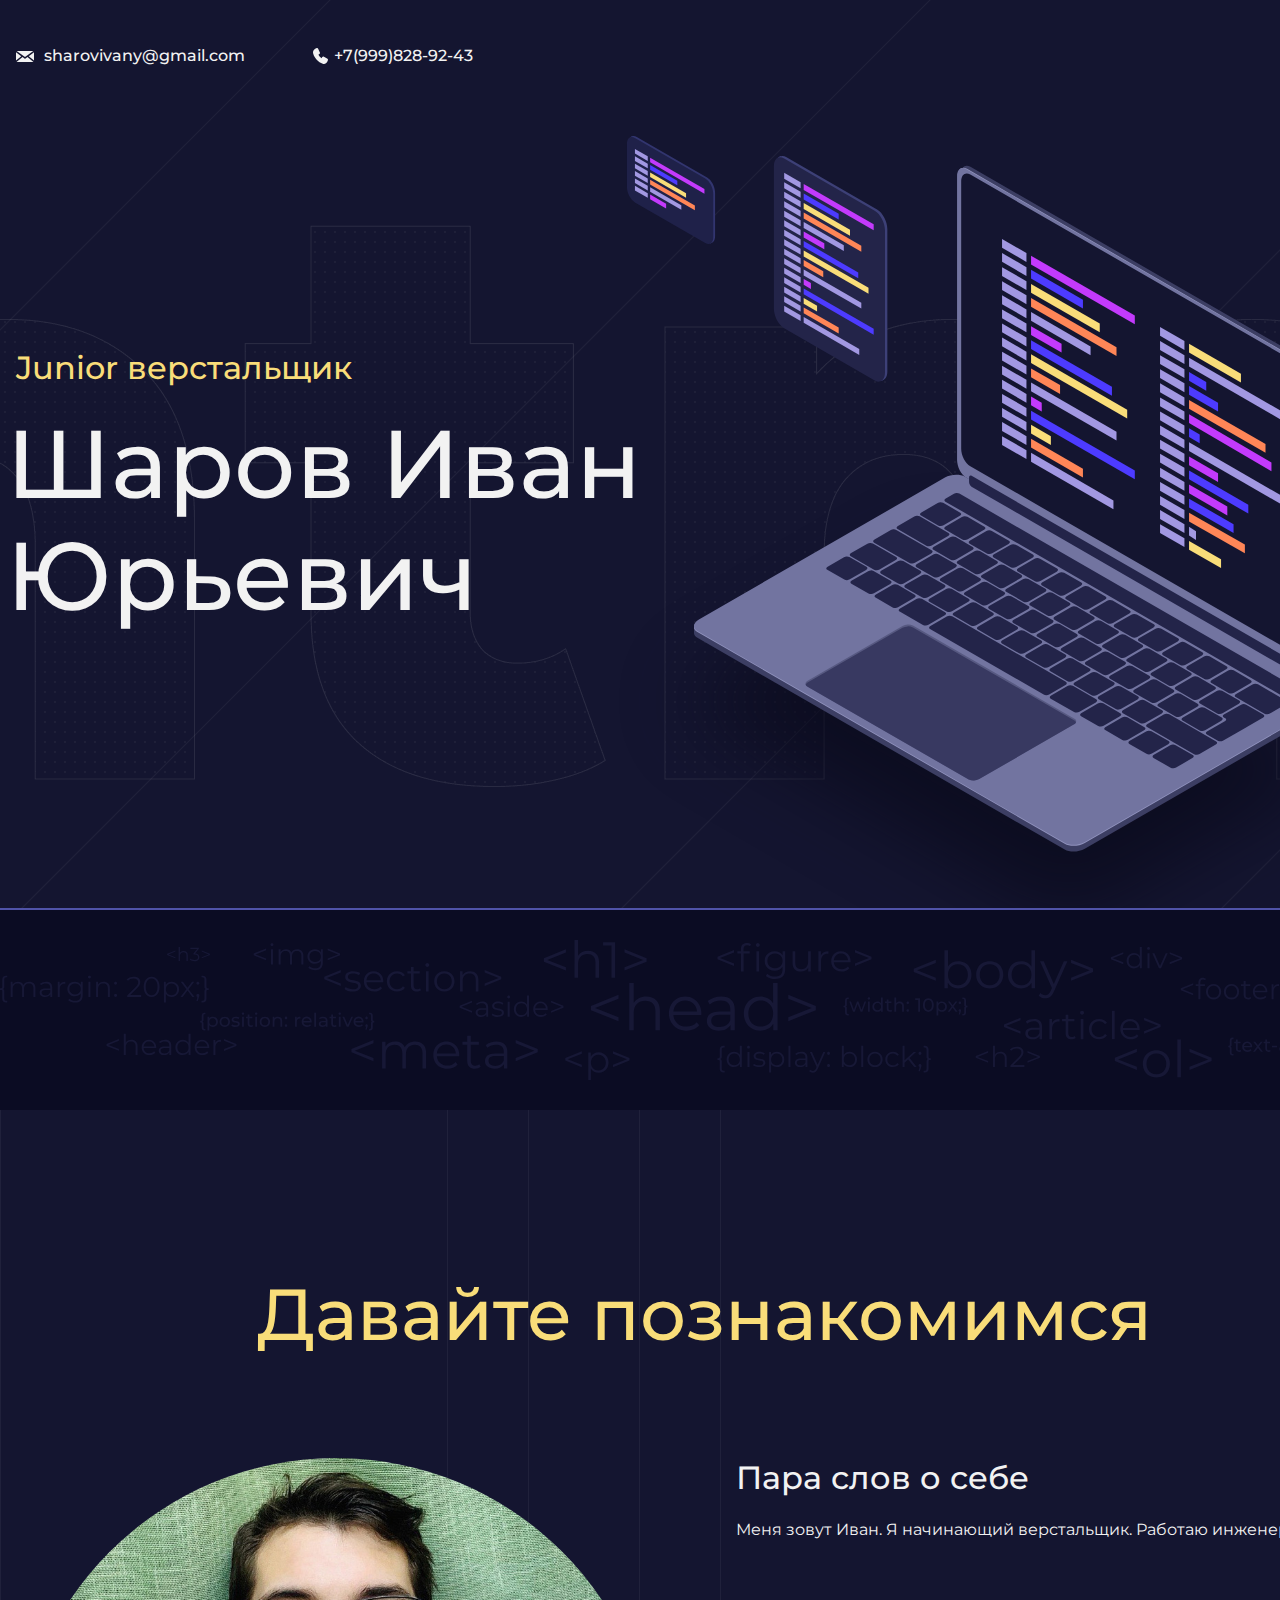
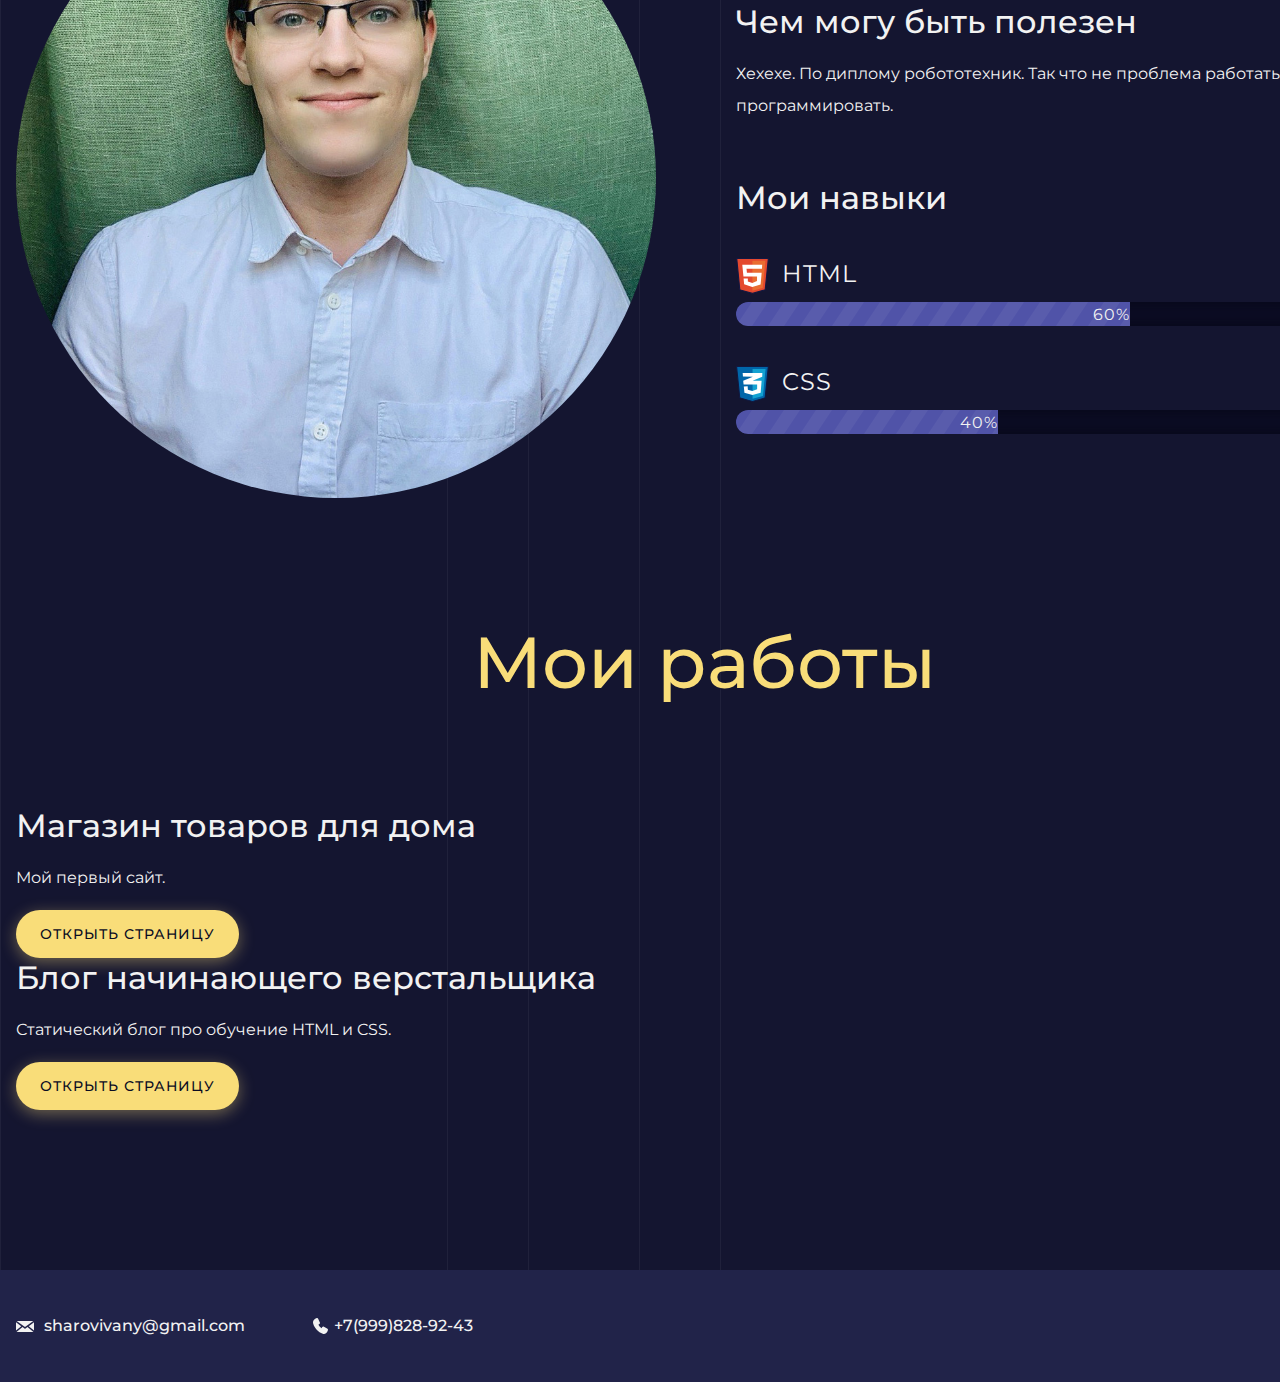
<file: index.html>
﻿<!DOCTYPE html>
<html lang="ru">
<head>
	<meta charset="UTF-8">
	<link rel="stylesheet" href="style.css">
	<title>Портфолио Junior верстальщика</title>
	<link href="https://fonts.googleapis.com/css?family=Montserrat:400,500,700|Old+Standard+TT&display=swap&subset=cyrillic" rel="stylesheet">
</head>

  <body>
	<header class="page-header">
	  <div class="container">
		<a class="header-email"
		   href="mailto:sharovivany@gmail.com">sharovivany@gmail.com</a> 
		<a class="header-phone"
		   href="tel:+79998289243">+7(999)828-92-43</a> 
	  </div>
	</header>

	<section class="hero-image">
		<div class="container">
			<h1 class="heading">Шаров Иван Юрьевич</h1>
			<p class="heading">Junior верстальщик</p>
		</div>
	</section>

	<section class="intro">
		<div class="container">
			<h2 class="subheading">Давайте познакомимся</h2>
			<figure class="user-image">
				<img src="files/myuser.jpg" width="928" height="536" alt="Фотография Неопознанного Енота">
			</figure>
			<div>
				<h3>Пара слов о себе</h3>
				<p>Меня зовут Иван. Я начинающий верстальщик. Работаю инженером в школе.</p>
			</div>
			<div>
				<h3>Чем могу быть полезен</h3>
				<p>Хехехе. По диплому робототехник. Так что не проблема работать ручками и программировать.</p>
			</div>
			<div class="skills">
				<h3>Мои навыки</h3>
				<dl class="skills-list">
					<dt class="skill-html">HTML</dt>
					<dd class="level"><div style="width: 60%;">60%</div></dd>
					<dt class="skill-css">CSS</dt>
					<dd class="level"><div style="width: 40%;">40%</div></dd>
				</dl>
			</div>

		</div>
	</section>

	<section class="portfolio">
		<div class="container">
			<h2 class="subheading">Мои работы</h2>
			

			<h3>Магазин товаров для дома</h3>
			<p>Мой первый сайт.</p>
			<a class="button" href="source/project/index.html">Открыть страницу</a>

			<h3>Блог начинающего верстальщика</h3>
			<p>Статический блог про обучение HTML и CSS.</p>
			<a class="button" href="source/project-state-final/index.html">Открыть страницу</a>
		</div>
	</section>

	<footer class="page-footer">
		<div class="container">
			<a class="footer-email" href="mailto:sharovivany@gmail.com">sharovivany@gmail.com</a>
			<a class="footer-phone" href="tel:+79998289243">+7(999)828-92-43</a>
		</div>
	</footer>
  </body>
</html>
</file>
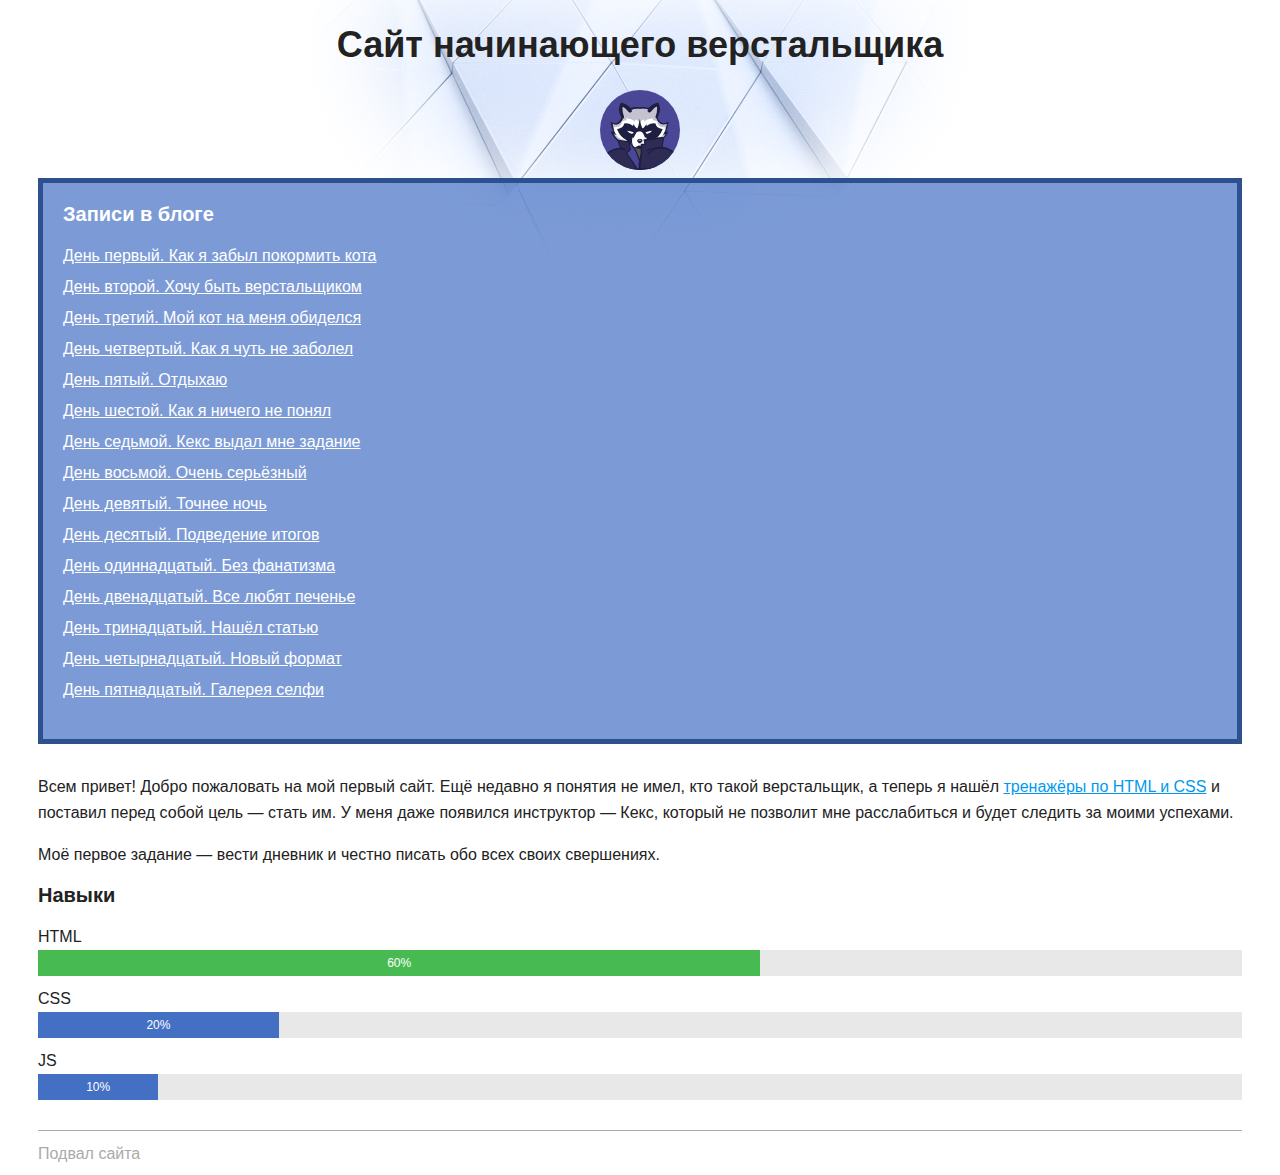
<file: source/project-state-final/index.html>
<!DOCTYPE html>
<html lang="ru">
  <head>
    <meta charset="utf-8">
    <title>Сайт начинающего верстальщика</title>
    <link rel="stylesheet" href="style.css">
  </head>
  <body>
    <header>
      <h1 class="page-title">Сайт начинающего верстальщика</h1>
    </header>
    <main>
      <div class="avatar-container">
        <img class="avatar" src="img/raccoon.svg" width="80" height="80" alt="Аватарка">
      </div>
      <nav class="blog-navigation">
        <h2>Записи в блоге</h2>
        <ul>
          <li><a href="day-1.html">День первый. Как я забыл покормить кота</a></li>
          <li><a href="day-2.html">День второй. Хочу быть верстальщиком</a></li>
          <li><a href="day-3.html">День третий. Мой кот на меня обиделся</a></li>
          <li><a href="day-4.html">День четвертый. Как я чуть не заболел</a></li>
          <li><a href="day-5.html">День пятый. Отдыхаю</a></li>
          <li><a href="day-6.html">День шестой. Как я ничего не понял</a></li>
          <li><a href="day-7.html">День седьмой. Кекс выдал мне задание</a></li>
          <li><a href="day-8.html">День восьмой. Очень серьёзный</a></li>
          <li><a href="day-9.html">День девятый. Точнее ночь</a></li>
          <li><a href="day-10.html">День десятый. Подведение итогов</a></li>
          <li><a href="day-11.html">День одиннадцатый. Без фанатизма</a></li>
          <li><a href="day-12.html">День двенадцатый. Все любят печенье</a></li>
          <li><a href="day-13.html">День тринадцатый. Нашёл статью</a></li>
          <li><a href="day-14.html">День четырнадцатый. Новый формат</a></li>
          <li><a href="day-15.html">День пятнадцатый. Галерея селфи</a></li>
        </ul>
      </nav>
      <section>
        <p>Всем привет! Добро пожаловать на мой первый сайт. Ещё недавно я понятия не имел, кто такой верстальщик, а теперь я нашёл <a href="https://htmlacademy.ru/courses">тренажёры по HTML и CSS</a> и поставил перед собой цель — стать им. У меня даже появился инструктор — Кекс, который не позволит мне расслабиться и будет следить за моими успехами.</p>
        <p>Моё первое задание — вести дневник и честно писать обо всех своих свершениях.</p>
      </section>
      <section>
        <h2>Навыки</h2>
        <dl class="skills">
          <dt>HTML</dt>
          <dd><div class="skills-level skills-level-ok" style="width: 60%;">60%</div></dd>
          <dt>CSS</dt>
          <dd><div class="skills-level" style="width: 20%;">20%</div></dd>
          <dt>JS</dt>
          <dd><div class="skills-level" style="width: 10%;">10%</div></dd>
        </dl>
      </section>
    </main>
    <footer>
      Подвал сайта
    </footer>
  </body>
</html>
</file>
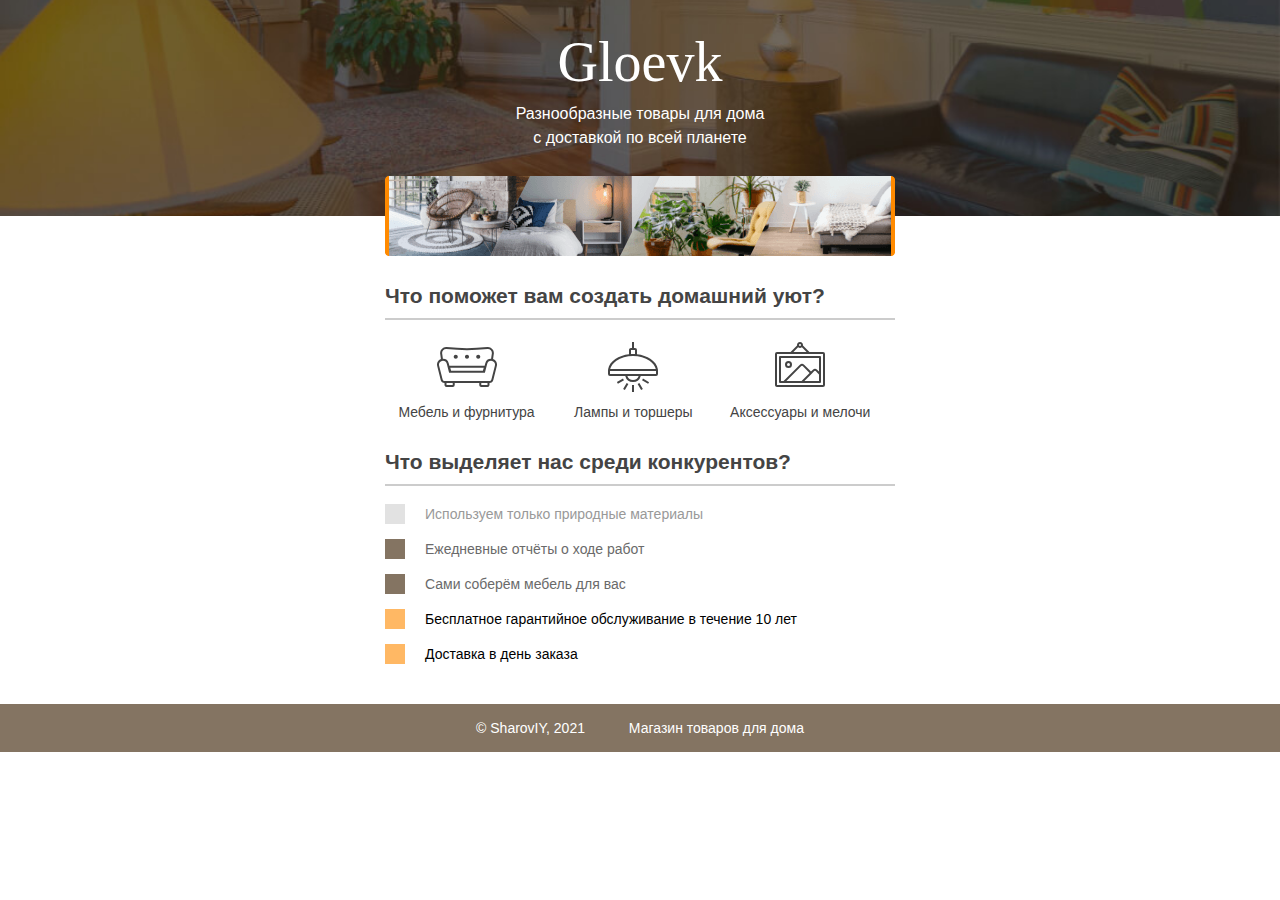
<file: source/project/index.html>
﻿<!DOCTYPE html>
<html lang="ru">
  <head>
    <meta charset="utf-8">
    <title>Магазин товаров для дома</title>
    <link rel="stylesheet" href="style.css">
  </head>
  <body>
    <header class="site-header">
      <div class="container">
        <h1>Gloevk</h1>
        <p>Разнообразные товары для дома с доставкой по всей планете</p>
        <img src="img/gloevk-examples.png" width="510" height="80" alt="Примеры интерьеров">
      </div>
    </header>

    <section class="features">
      <h2>Что поможет вам создать домашний уют?</h2>
      <p class="feature-furniture">Мебель и фурнитура</p>
      <p class="feature-lighting">Лампы и торшеры</p>
      <p class="feature-accessories">Аксессуары и мелочи</p>
    </section>

    <section class="advantages">
      <h2>Что выделяет нас среди конкурентов?</h2>
      <ul class="advantages-list">
        <li class="advantages-item">Используем только природные материалы</li>
        <li class="advantages-item standard">Ежедневные отчёты о ходе работ</li>
        <li class="advantages-item standard">Сами соберём мебель для вас</li>
        <li class="advantages-item vip">Бесплатное гарантийное обслуживание в течение 10 лет</li>
        <li class="advantages-item vip">Доставка в день заказа</li>
      </ul>
    </section>

    <footer class="site-footer">
      <div class="container">
        <p>© SharovIY, 2021</p>
        <p>Магазин товаров для дома</p>
      </div>
    </footer>
  </body>
</html>
</file>
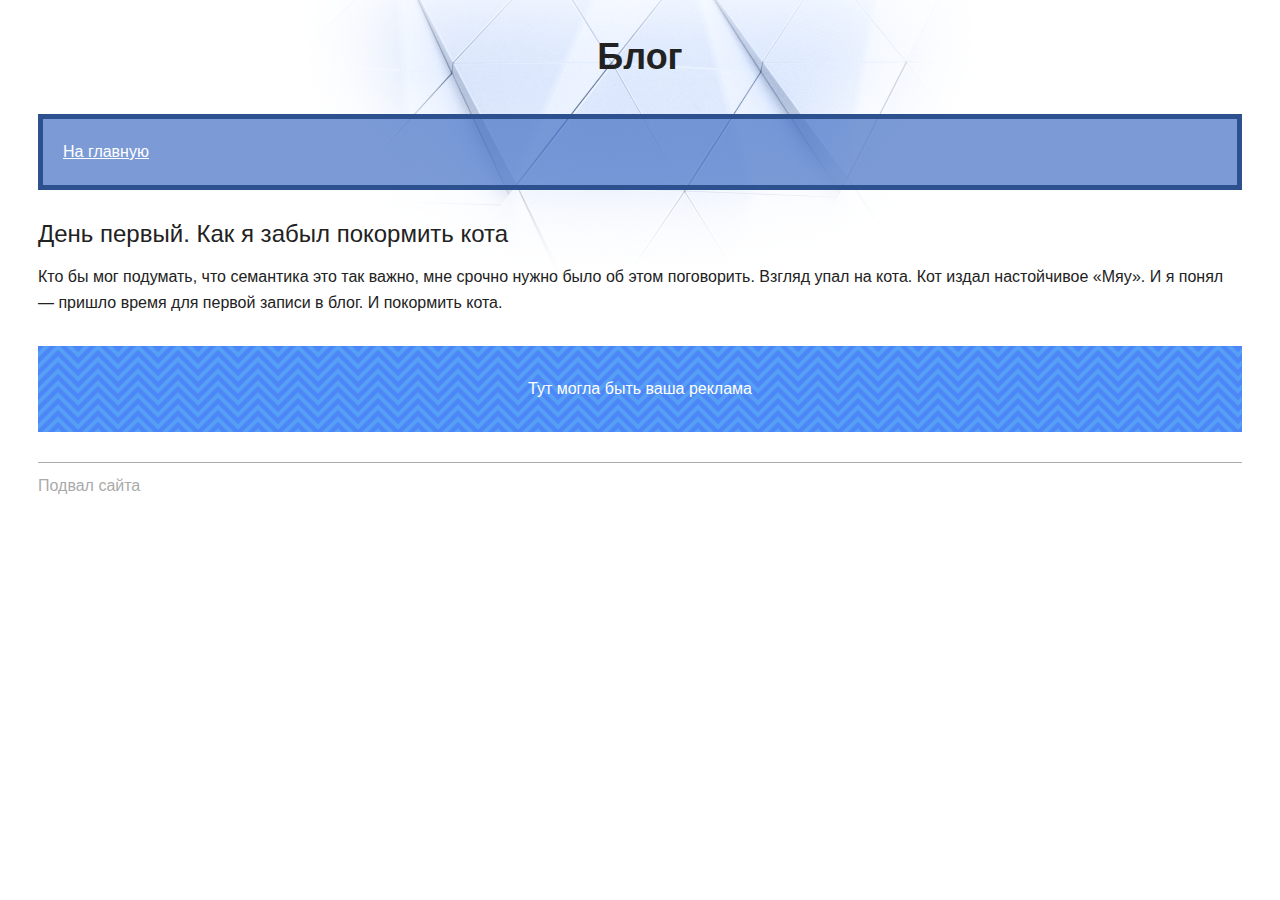
<file: source/project-state-final/day-1.html>
<!DOCTYPE html>
<html lang="ru">
  <head>
    <meta charset="utf-8">
    <title>Дневник начинающего верстальщика</title>
    <link rel="stylesheet" href="style.css">
  </head>
  <body>
    <header>
      <p class="page-title">Блог</p>
      <nav class="blog-navigation">
        <a href="index.html">На главную</a>
      </nav>
    </header>
    <main>
      <article>
        <h1>День первый. Как я забыл покормить кота</h1>
        <p>Кто бы мог подумать, что семантика это так важно, мне срочно нужно было об этом поговорить. Взгляд упал на кота. Кот издал настойчивое «Мяу». И я понял — пришло время для первой записи в блог. И покормить кота.</p>
      </article>
      <aside class="partnership">
        Тут могла быть ваша реклама
      </aside>
    </main>
    <footer>
      Подвал сайта
    </footer>
  </body>
</html>
</file>
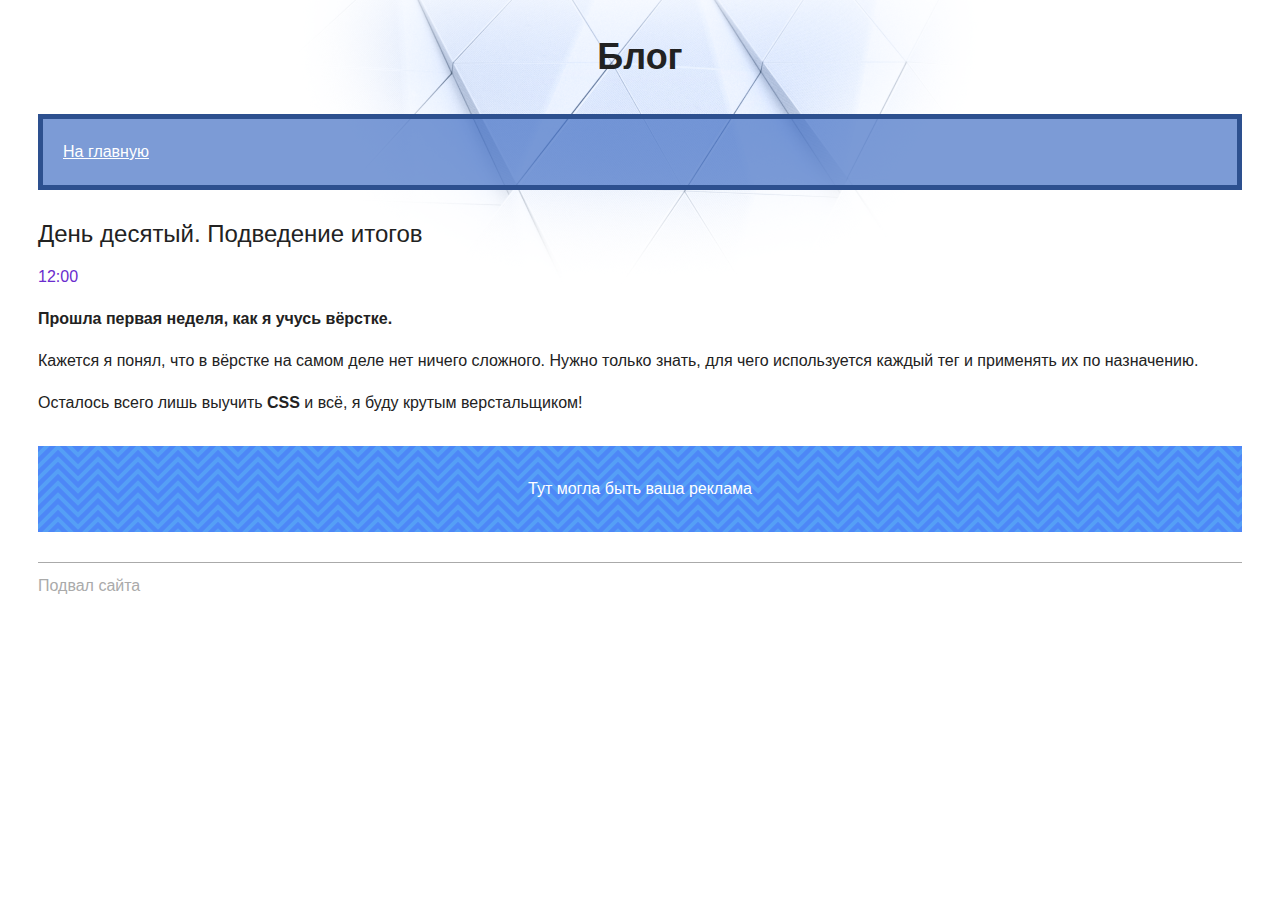
<file: source/project-state-final/day-10.html>
<!DOCTYPE html>
<html lang="ru">
  <head>
    <meta charset="utf-8">
    <title>Сайт начинающего верстальщика</title>
    <link rel="stylesheet" href="style.css">
  </head>
  <body>
    <header>
      <p class="page-title">Блог</p>
      <nav class="blog-navigation">
        <a href="index.html">На главную</a>
      </nav>
    </header>
    <main>
      <article>
        <h1>День десятый. Подведение итогов</h1>
        <time datetime="2018-11-28T12:00">12:00</time>

        <p><b>Прошла первая неделя, как я учусь вёрстке.</b></p>

        <p>Кажется я понял, что в вёрстке на самом деле нет ничего сложного. Нужно только знать, для чего используется каждый тег и применять их по назначению.</p>

        <p>Осталось всего лишь выучить <strong>CSS</strong> и всё, я буду крутым верстальщиком!</p>
      </article>
      <aside class="partnership">
        Тут могла быть ваша реклама
      </aside>
    </main>
    <footer>
      Подвал сайта
    </footer>
  </body>
</html>
</file>
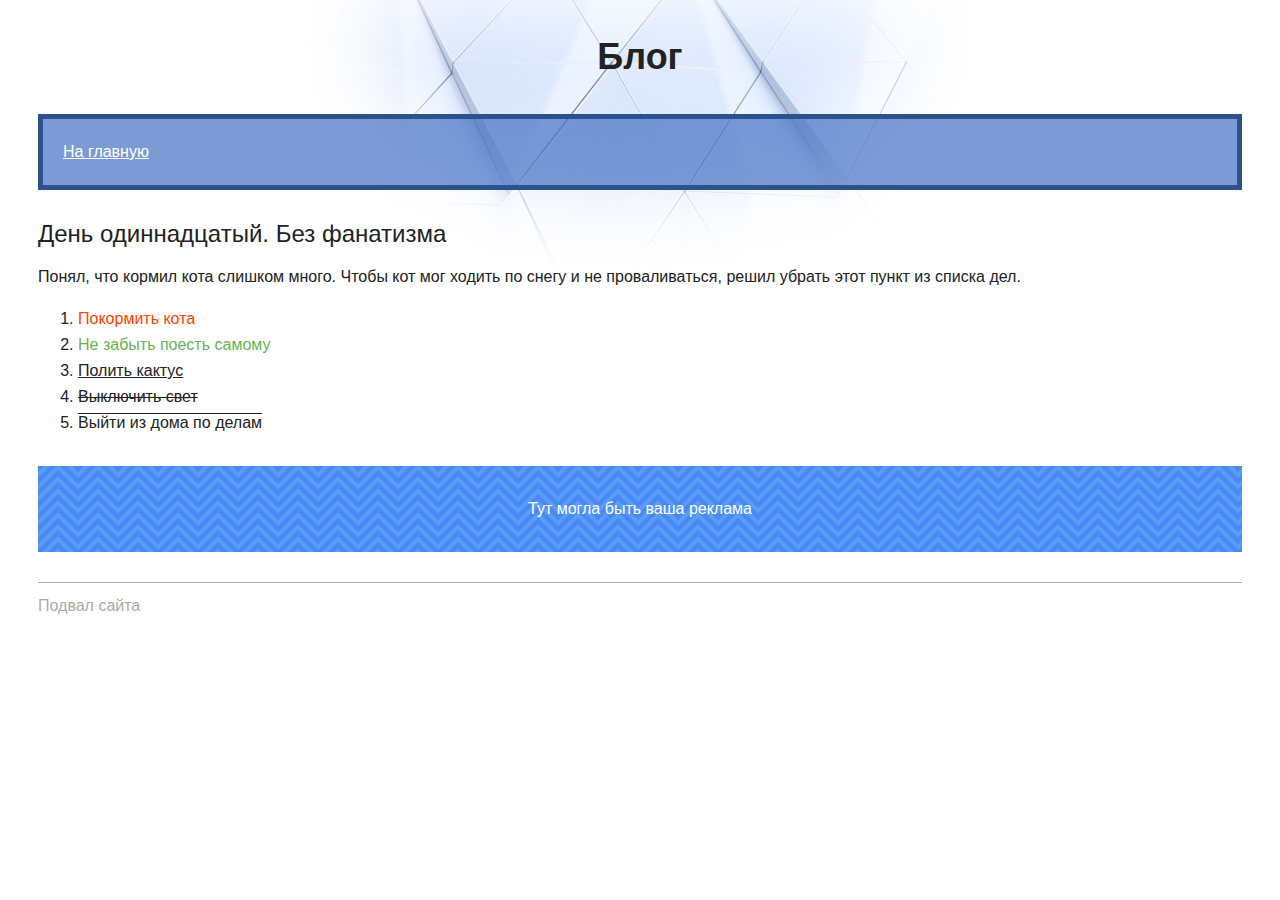
<file: source/project-state-final/day-11.html>
<!DOCTYPE html>
<html lang="ru">
  <head>
    <meta charset="utf-8">
    <title>Сайт начинающего верстальщика</title>
    <link rel="stylesheet" href="style.css">
  </head>
  <body>
    <header>
      <p class="page-title">Блог</p>
      <nav class="blog-navigation">
        <a href="index.html">На главную</a>
      </nav>
    </header>
    <main>
      <article>
        <h1>День одиннадцатый. Без фанатизма</h1>
        <p>Понял, что кормил кота слишком много. Чтобы кот мог ходить по снегу и не проваливаться, решил убрать этот пункт из списка дел.</p>
        <ol>
          <li><del>Покормить кота</del></li>
          <li><ins>Не забыть поесть самому</ins></li>
          <li class="underline">Полить кактус</li>
          <li class="line-through">Выключить свет</li>
          <li class="overline">Выйти из дома по делам</li>
        </ol>
      </article>
      <aside class="partnership">
        Тут могла быть ваша реклама
      </aside>
    </main>
    <footer>
      Подвал сайта
    </footer>
  </body>
</html>
</file>
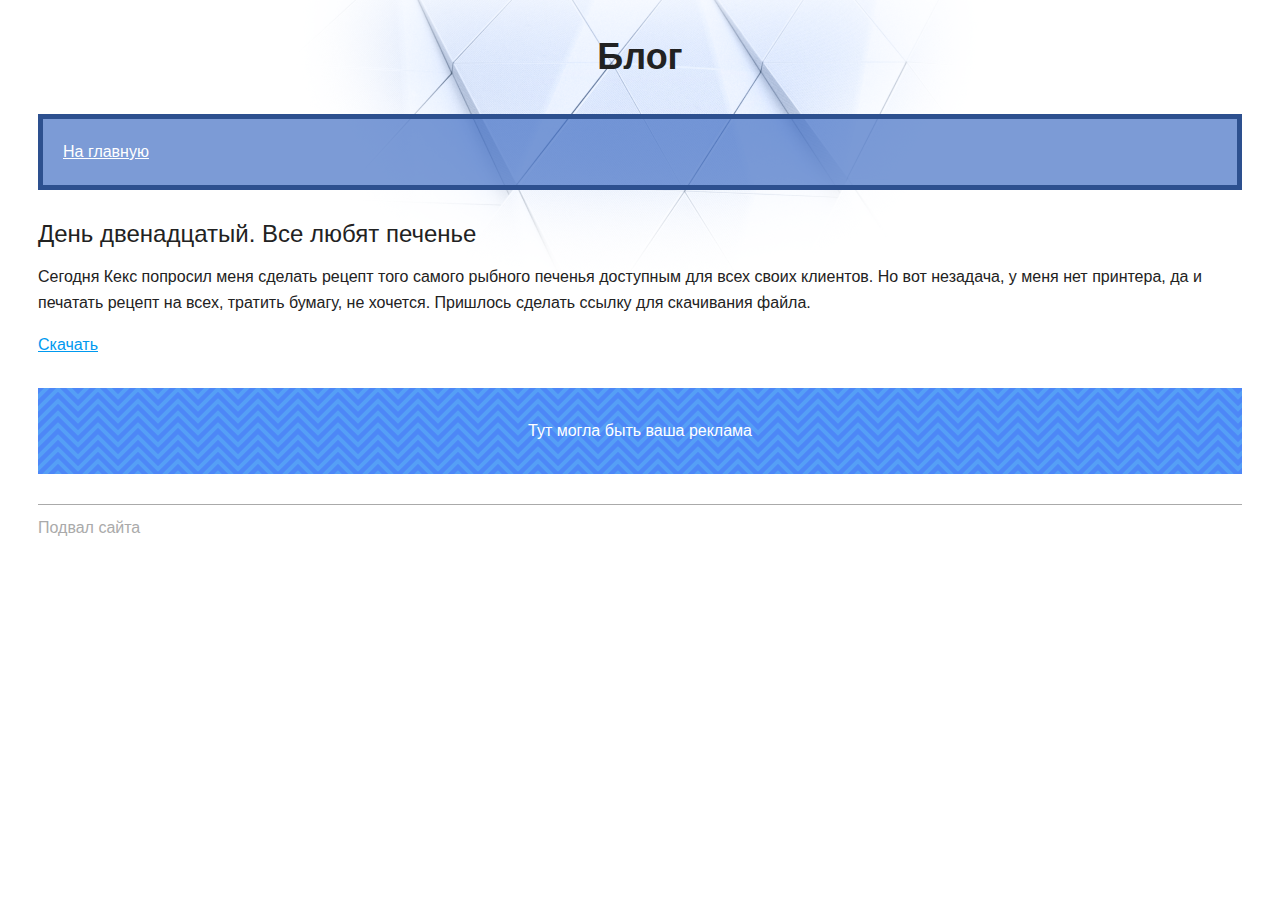
<file: source/project-state-final/day-12.html>
<!DOCTYPE html>
<html lang="ru">
  <head>
    <meta charset="utf-8">
    <title>Сайт начинающего верстальщика</title>
    <link rel="stylesheet" href="style.css">
  </head>
  <body>
    <header>
      <p class="page-title">Блог</p>
      <nav class="blog-navigation">
        <a href="index.html">На главную</a>
      </nav>
    </header>
    <main>
      <article>
        <h1>День двенадцатый. Все любят печенье</h1>
        <p>Сегодня Кекс попросил меня сделать рецепт <a>того самого рыбного печенья</a> доступным для всех своих клиентов. Но вот незадача, у меня нет принтера, да и печатать рецепт на всех, тратить бумагу, не хочется. Пришлось сделать ссылку для скачивания файла.</p>
        <p>
          <a href="files/recipe.pdf" download>Скачать</a>
        </p>
      </article>
      <aside class="partnership">
        Тут могла быть ваша реклама
      </aside>
    </main>
    <footer>
      Подвал сайта
    </footer>
  </body>
</html>
</file>
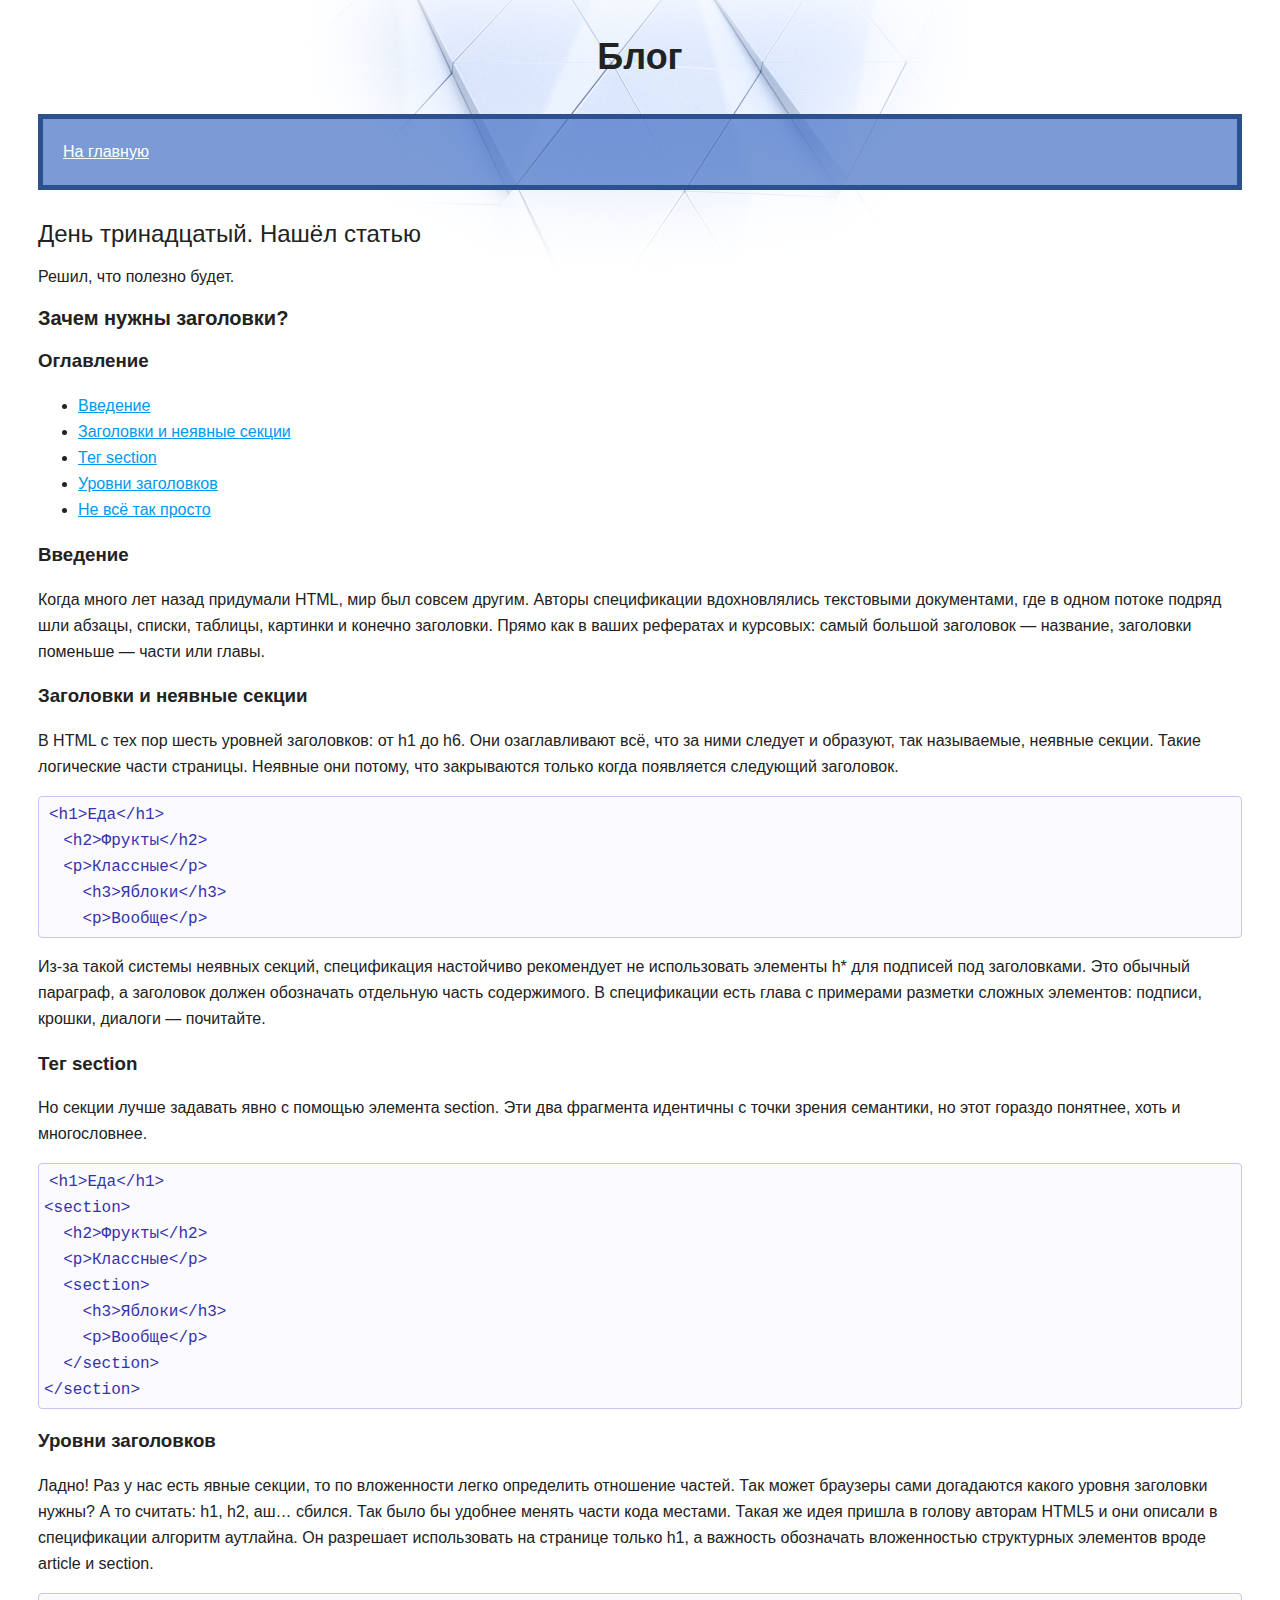
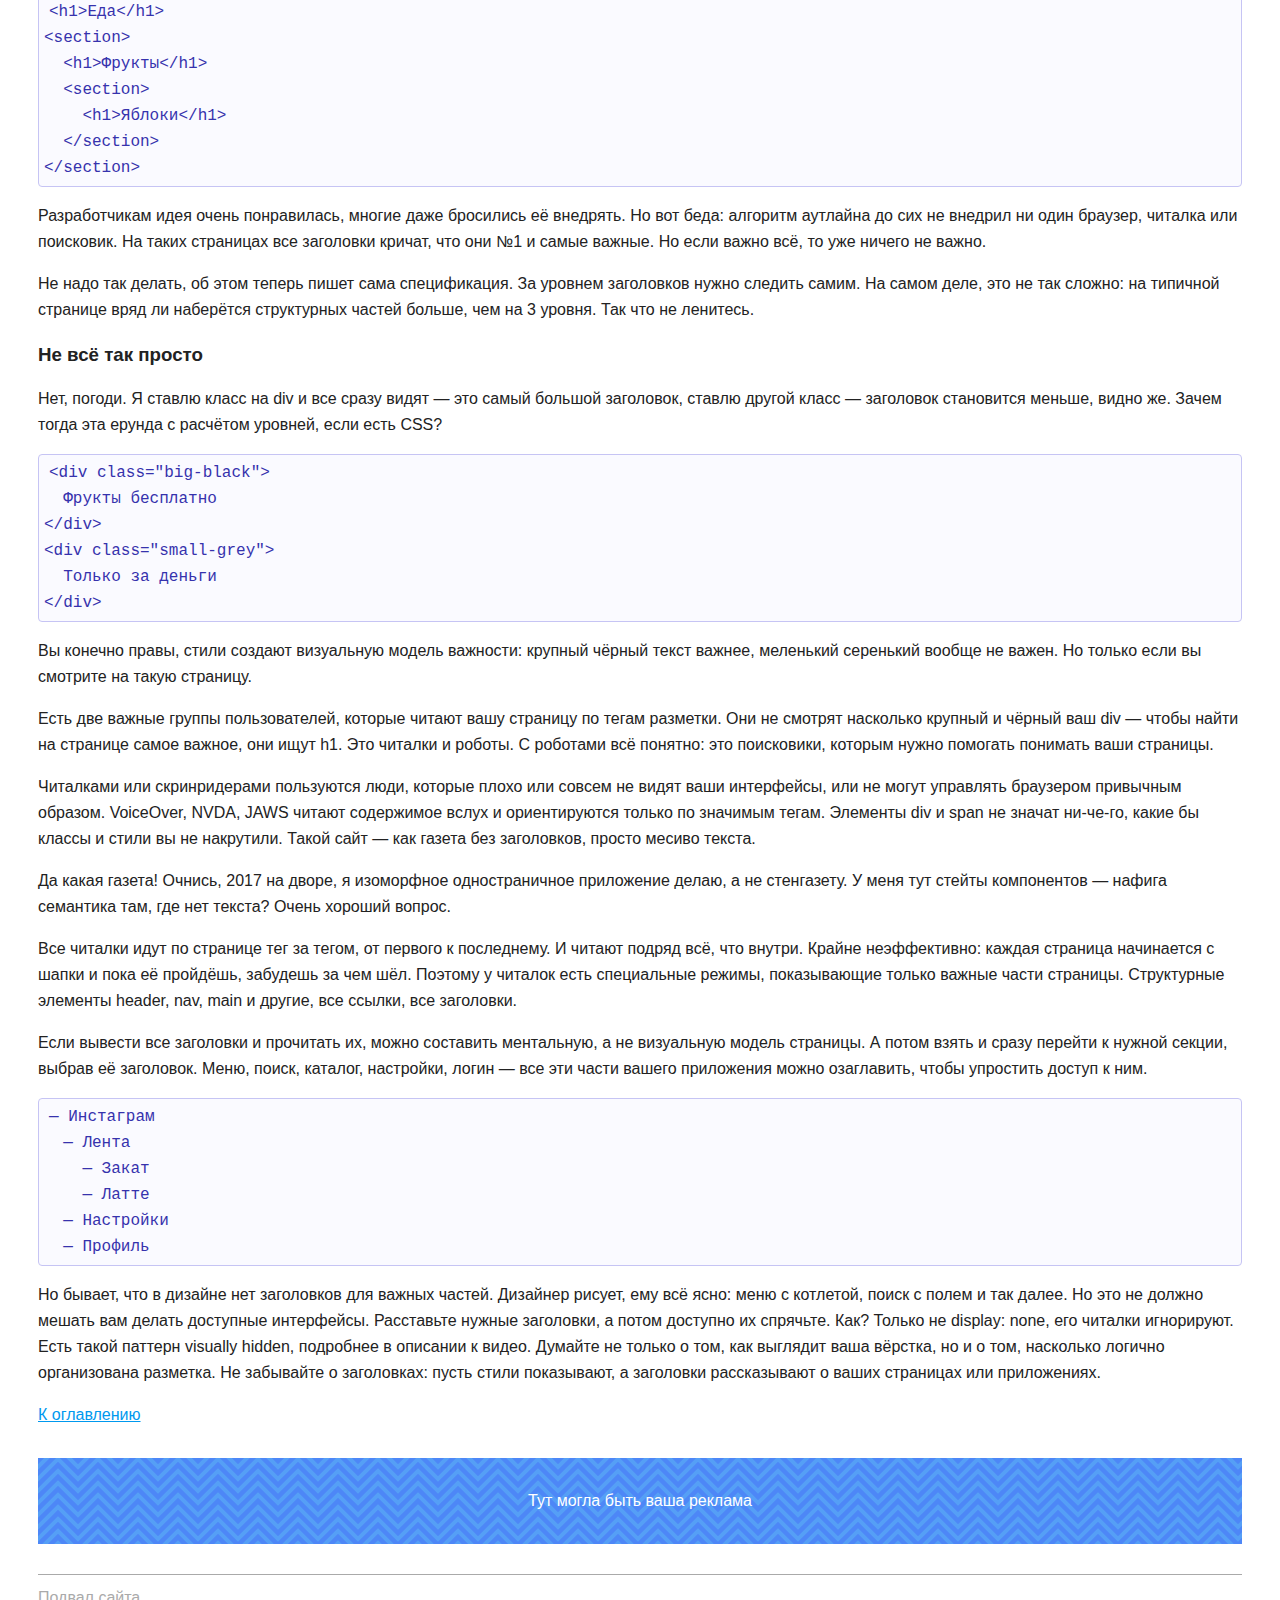
<file: source/project-state-final/day-13.html>
<!DOCTYPE html>
<html lang="ru">
  <head>
    <meta charset="utf-8">
    <title>Сайт начинающего верстальщика</title>
    <link rel="stylesheet" href="style.css">
  </head>
  <body>
    <header>
      <p class="page-title">Блог</p>
      <nav class="blog-navigation">
        <a href="index.html">На главную</a>
      </nav>
    </header>
    <main>
      <article>
        <h1>День тринадцатый. Нашёл статью</h1>
        <p>Решил, что полезно будет.</p>

        <h2>Зачем нужны заголовки?</h2>

        <h3 id="content">Оглавление</h3>
        <ul>
          <li>
            <a href="#intro">Введение</a>
          </li>
          <li>
            <a href="#heading">Заголовки и неявные секции</a>
          </li>
          <li>
            <a href="#sections">Тег section</a>
          </li>
          <li>
            <a href="#levels">Уровни заголовков</a>
          </li>
          <li>
            <a href="#easy">Не всё так просто</a>
          </li>
        </ul>

        <article>
          <h3 id="intro">Введение</h3>

          <p>Когда много лет назад придумали HTML, мир был совсем другим. Авторы спецификации вдохновлялись текстовыми документами, где в одном потоке подряд шли абзацы, списки, таблицы, картинки и конечно заголовки. Прямо как в ваших рефератах и курсовых: самый большой заголовок — название, заголовки поменьше — части или главы.</p>

          <h3 id="heading">Заголовки и неявные секции</h3>

          <p>В HTML с тех пор шесть уровней заголовков: от h1 до h6. Они озаглавливают всё, что за ними следует и образуют, так называемые, неявные секции. Такие логические части страницы. Неявные они потому, что закрываются только когда появляется следующий заголовок.</p>

          <pre><code>&lt;h1&gt;Еда&lt;/h1&gt;
  &lt;h2&gt;Фрукты&lt;/h2&gt;
  &lt;p&gt;Классные&lt;/p&gt;
    &lt;h3&gt;Яблоки&lt;/h3&gt;
    &lt;p&gt;Вообще&lt;/p&gt;</code></pre>

          <p>Из-за такой системы неявных секций, спецификация настойчиво рекомендует не использовать элементы h* для подписей под заголовками. Это обычный параграф, а заголовок должен обозначать отдельную часть содержимого. В спецификации есть глава с примерами разметки сложных элементов: подписи, крошки, диалоги — почитайте.</p>

          <h3 id="sections">Тег section</h3>

          <p>Но секции лучше задавать явно с помощью элемента section. Эти два фрагмента идентичны с точки зрения семантики, но этот гораздо понятнее, хоть и многословнее.</p>
          <pre><code>&lt;h1&gt;Еда&lt;/h1&gt;
&lt;section&gt;
  &lt;h2&gt;Фрукты&lt;/h2&gt;
  &lt;p&gt;Классные&lt;/p&gt;
  &lt;section&gt;
    &lt;h3&gt;Яблоки&lt;/h3&gt;
    &lt;p&gt;Вообще&lt;/p&gt;
  &lt;/section&gt;
&lt;/section&gt;</code></pre>

          <h3 id="levels">Уровни заголовков</h3>

          <p>Ладно! Раз у нас есть явные секции, то по вложенности легко определить отношение частей. Так может браузеры сами догадаются какого уровня заголовки нужны? А то считать: h1, h2, аш… сбился. Так было бы удобнее менять части кода местами. Такая же идея пришла в голову авторам HTML5 и они описали в спецификации алгоритм аутлайна. Он разрешает использовать на странице только h1, а важность обозначать вложенностью структурных элементов вроде article и section.</p>

          <pre><code>&lt;h1&gt;Еда&lt;/h1&gt;
&lt;section&gt;
  &lt;h1&gt;Фрукты&lt;/h1&gt;
  &lt;section&gt;
    &lt;h1&gt;Яблоки&lt;/h1&gt;
  &lt;/section&gt;
&lt;/section&gt;</code></pre>

          <p>Разработчикам идея очень понравилась, многие даже бросились её внедрять. Но вот беда: алгоритм аутлайна до сих не внедрил ни один браузер, читалка или поисковик. На таких страницах все заголовки кричат, что они №1 и самые важные. Но если важно всё, то уже ничего не важно.</p>

          <p>Не надо так делать, об этом теперь пишет сама спецификация. За уровнем заголовков нужно следить самим. На самом деле, это не так сложно: на типичной странице вряд ли наберётся структурных частей больше, чем на 3 уровня. Так что не ленитесь.</p>

          <h3 id="easy">Не всё так просто</h3>

          <p>Нет, погоди. Я ставлю класс на div и все сразу видят — это самый большой заголовок, ставлю другой класс — заголовок становится меньше, видно же. Зачем тогда эта ерунда с расчётом уровней, если есть CSS?</p>

          <pre><code>&lt;div class="big-black"&gt;
  Фрукты бесплатно
&lt;/div&gt;
&lt;div class="small-grey"&gt;
  Только за деньги
&lt;/div&gt;</code></pre>

          <p>Вы конечно правы, стили создают визуальную модель важности: крупный чёрный текст важнее, меленький серенький вообще не важен. Но только если вы смотрите на такую страницу.</p>

          <p>Есть две важные группы пользователей, которые читают вашу страницу по тегам разметки. Они не смотрят насколько крупный и чёрный ваш div — чтобы найти на странице самое важное, они ищут h1. Это читалки и роботы. С роботами всё понятно: это поисковики, которым нужно помогать понимать ваши страницы.</p>

          <p>Читалками или скринридерами пользуются люди, которые плохо или совсем не видят ваши интерфейсы, или не могут управлять браузером привычным образом. VoiceOver, NVDA, JAWS читают содержимое вслух и ориентируются только по значимым тегам. Элементы div и span не значат ни-че-го, какие бы классы и стили вы не накрутили. Такой сайт — как газета без заголовков, просто месиво текста.</p>

          <p>Да какая газета! Очнись, 2017 на дворе, я изоморфное одностраничное приложение делаю, а не стенгазету. У меня тут стейты компонентов — нафига семантика там, где нет текста? Очень хороший вопрос.</p>

          <p>Все читалки идут по странице тег за тегом, от первого к последнему. И читают подряд всё, что внутри. Крайне неэффективно: каждая страница начинается с шапки и пока её пройдёшь, забудешь за чем шёл. Поэтому у читалок есть специальные режимы, показывающие только важные части страницы. Структурные элементы header, nav, main и другие, все ссылки, все заголовки.</p>

          <p>Если вывести все заголовки и прочитать их, можно составить ментальную, а не визуальную модель страницы. А потом взять и сразу перейти к нужной секции, выбрав её заголовок. Меню, поиск, каталог, настройки, логин — все эти части вашего приложения можно озаглавить, чтобы упростить доступ к ним.</p>

          <pre><code>— Инстаграм
  — Лента
    — Закат
    — Латте
  — Настройки
  — Профиль</code></pre>

          <p>Но бывает, что в дизайне нет заголовков для важных частей. Дизайнер рисует, ему всё ясно: меню с котлетой, поиск с полем и так далее. Но это не должно мешать вам делать доступные интерфейсы. Расставьте нужные заголовки, а потом доступно их спрячьте. Как? Только не display: none, его читалки игнорируют. Есть такой паттерн visually hidden, подробнее в описании к видео.

          Думайте не только о том, как выглядит ваша вёрстка, но и о том, насколько логично организована разметка. Не забывайте о заголовках: пусть стили показывают, а заголовки рассказывают о ваших страницах или приложениях.</p>

          <p>
            <a href="#content">К оглавлению</a>
          </p>
        </article>
      </article>
      <aside class="partnership">
        Тут могла быть ваша реклама
      </aside>
    </main>
    <footer>
      Подвал сайта
    </footer>
  </body>
</html>
</file>
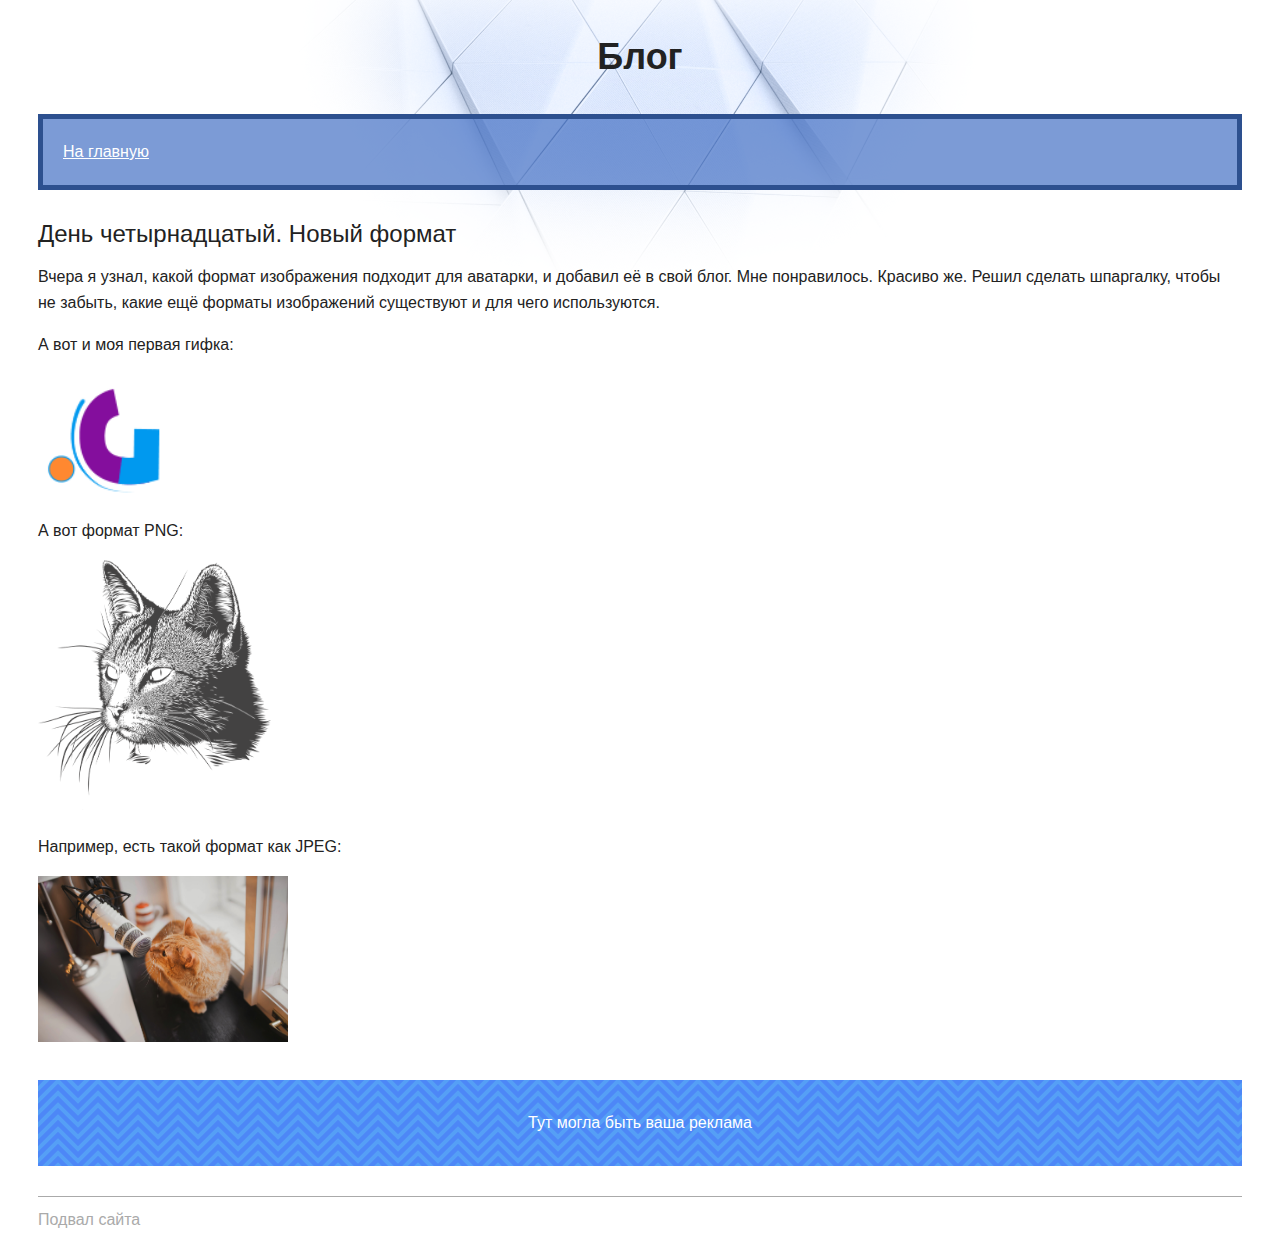
<file: source/project-state-final/day-14.html>
<!DOCTYPE html>
<html lang="ru">
  <head>
    <meta charset="utf-8">
    <title>Сайт начинающего верстальщика</title>
    <link rel="stylesheet" href="style.css">
  </head>
  <body>
    <header>
      <p class="page-title">Блог</p>
      <nav class="blog-navigation">
        <a href="index.html">На главную</a>
      </nav>
    </header>
    <main>
      <article>
        <h1>День четырнадцатый. Новый формат</h1>
        <p>Вчера я узнал, какой формат изображения подходит для аватарки, и добавил её в свой блог. Мне понравилось. Красиво же. Решил сделать шпаргалку, чтобы не забыть, какие ещё форматы изображений существуют и для чего используются.</p>

        <p>А вот и моя первая гифка:</p>
        <img src="files/gifka.gif" width="250" height="120" alt="Анимация GIF">

        <p>А вот формат PNG:</p>
        <img src="files/portrait.png" height="250" alt="Портрет котика">

        <p>Например, есть такой формат как JPEG:</p>
        <img src="files/instructor-keks.jpg" width="250" alt="Инструктор Кекс">
      </article>
      <aside class="partnership">
        Тут могла быть ваша реклама
      </aside>
    </main>
    <footer>
      Подвал сайта
    </footer>
  </body>
</html>
</file>
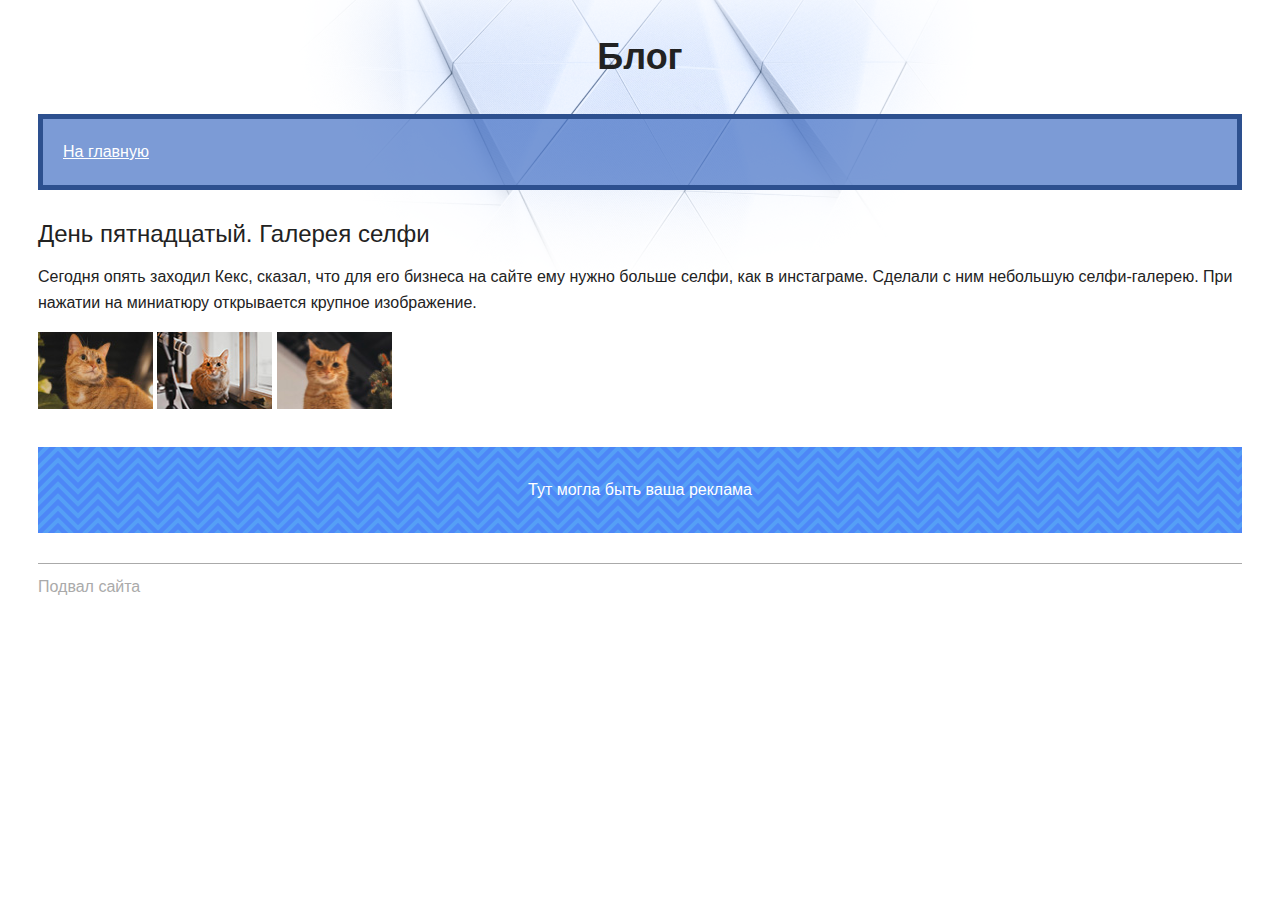
<file: source/project-state-final/day-15.html>
<!DOCTYPE html>
<html lang="ru">
  <head>
    <meta charset="utf-8">
    <title>Сайт начинающего верстальщика</title>
    <link rel="stylesheet" href="style.css">
  </head>
  <body>
    <header>
      <p class="page-title">Блог</p>
      <nav class="blog-navigation">
        <a href="index.html">На главную</a>
      </nav>
    </header>
    <main>
      <article>
        <h1>День пятнадцатый. Галерея селфи</h1>
        <p>Сегодня опять заходил Кекс, сказал, что для его бизнеса на сайте ему нужно больше селфи, как в инстаграме. Сделали с ним небольшую селфи-галерею. При нажатии на миниатюру открывается крупное изображение.</p>
        <p>
          <a href="photo-1.html"><img src="files/preview-1.jpg" alt="Фоточка Кекса" width="115" height="77"></a>
          <a href="photo-2.html"><img src="files/preview-2.jpg" alt="Фоточка Кекса" width="115" height="77"></a>
          <a href="photo-3.html"><img src="files/preview-3.jpg" alt="Фоточка Кекса" width="115" height="77"></a>
        </p>
      </article>
      <aside class="partnership">
        Тут могла быть ваша реклама
      </aside>
    </main>
    <footer>
      Подвал сайта
    </footer>
  </body>
</html>
</file>
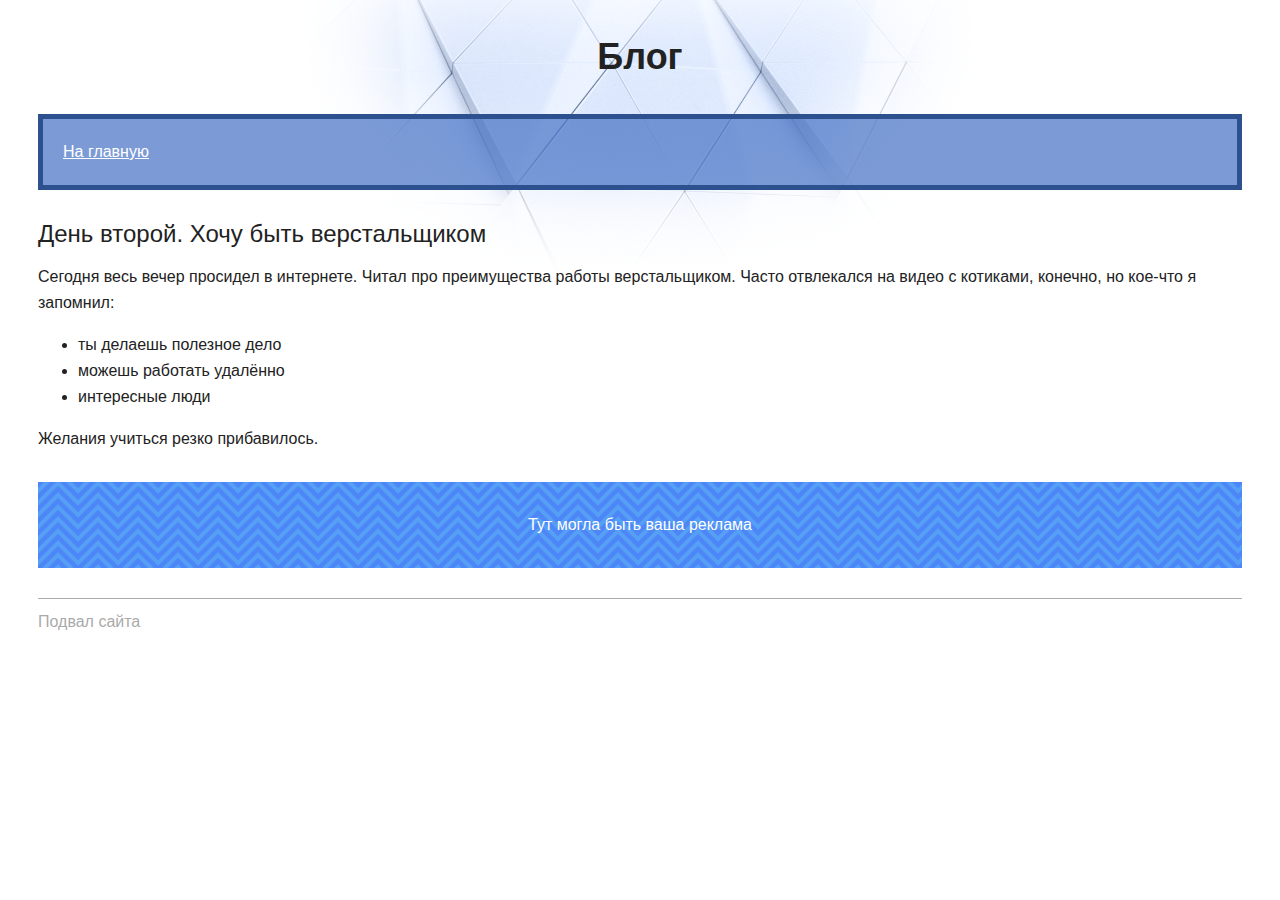
<file: source/project-state-final/day-2.html>
<!DOCTYPE html>
<html lang="ru">
  <head>
    <meta charset="utf-8">
    <title>Дневник начинающего верстальщика</title>
    <link rel="stylesheet" href="style.css">
  </head>
  <body>
    <header>
      <p class="page-title">Блог</p>
      <nav class="blog-navigation">
        <a href="index.html">На главную</a>
      </nav>
    </header>
    <main>
      <article>
        <h1>День второй. Хочу быть верстальщиком</h1>
        <p>Сегодня весь вечер просидел в интернете. Читал про преимущества работы верстальщиком. Часто отвлекался на видео с котиками, конечно, но кое-что я запомнил:</p>

        <ul>
          <li>ты делаешь полезное дело</li>
          <li>можешь работать удалённо</li>
          <li>интересные люди</li>
        </ul>

        <p>Желания учиться резко прибавилось.</p>
      </article>
      <aside class="partnership">
        Тут могла быть ваша реклама
      </aside>
    </main>
    <footer>
      Подвал сайта
    </footer>
  </body>
</html>
</file>
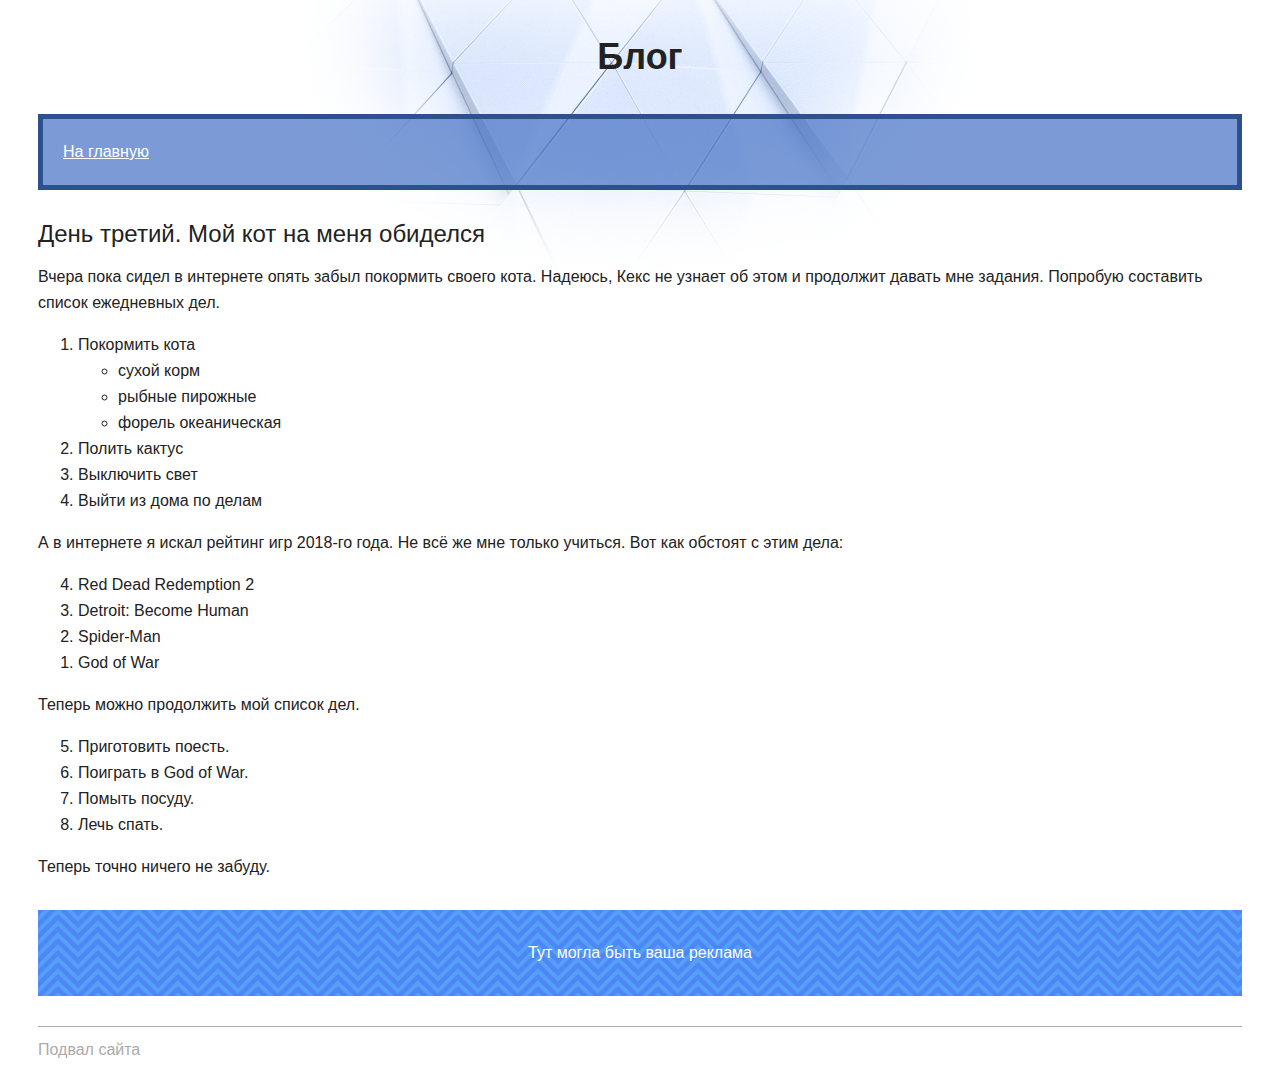
<file: source/project-state-final/day-3.html>
<!DOCTYPE html>
<html lang="ru">
  <head>
    <meta charset="utf-8">
    <title>Сайт начинающего верстальщика</title>
    <link rel="stylesheet" href="style.css">
  </head>
  <body>
    <header>
      <p class="page-title">Блог</p>
      <nav class="blog-navigation">
        <a href="index.html">На главную</a>
      </nav>
    </header>
    <main>
      <article>
        <h1>День третий. Мой кот на меня обиделся</h1>
        <p>Вчера пока сидел в интернете опять забыл покормить своего кота. Надеюсь, Кекс не узнает об этом и продолжит давать мне задания. Попробую составить список ежедневных дел.</p>
        <ol>
          <li>Покормить кота
            <ul>
              <li>сухой корм</li>
              <li>рыбные пирожные</li>
              <li>форель океаническая</li>
            </ul>
          </li>
          <li>Полить кактус</li>
          <li>Выключить свет</li>
          <li>Выйти из дома по делам</li>
        </ol>

        <p>А в интернете я искал рейтинг игр 2018-го года. Не всё же мне только учиться. Вот как обстоят с этим дела:</p>
        <ol reversed>
          <li>Red Dead Redemption 2</li>
          <li>Detroit: Become Human</li>
          <li>Spider-Man</li>
          <li>God of War</li>
        </ol>

        <p>Теперь можно продолжить мой список дел.</p>
        <ol start="5">
          <li>Приготовить поесть.</li>
          <li>Поиграть в God of War.</li>
          <li>Помыть посуду.</li>
          <li>Лечь спать.</li>
        </ol>

        <p>Теперь точно ничего не забуду.</p>
      </article>
      <aside class="partnership">
        Тут могла быть ваша реклама
      </aside>
    </main>
    <footer>
      Подвал сайта
    </footer>
  </body>
</html>
</file>
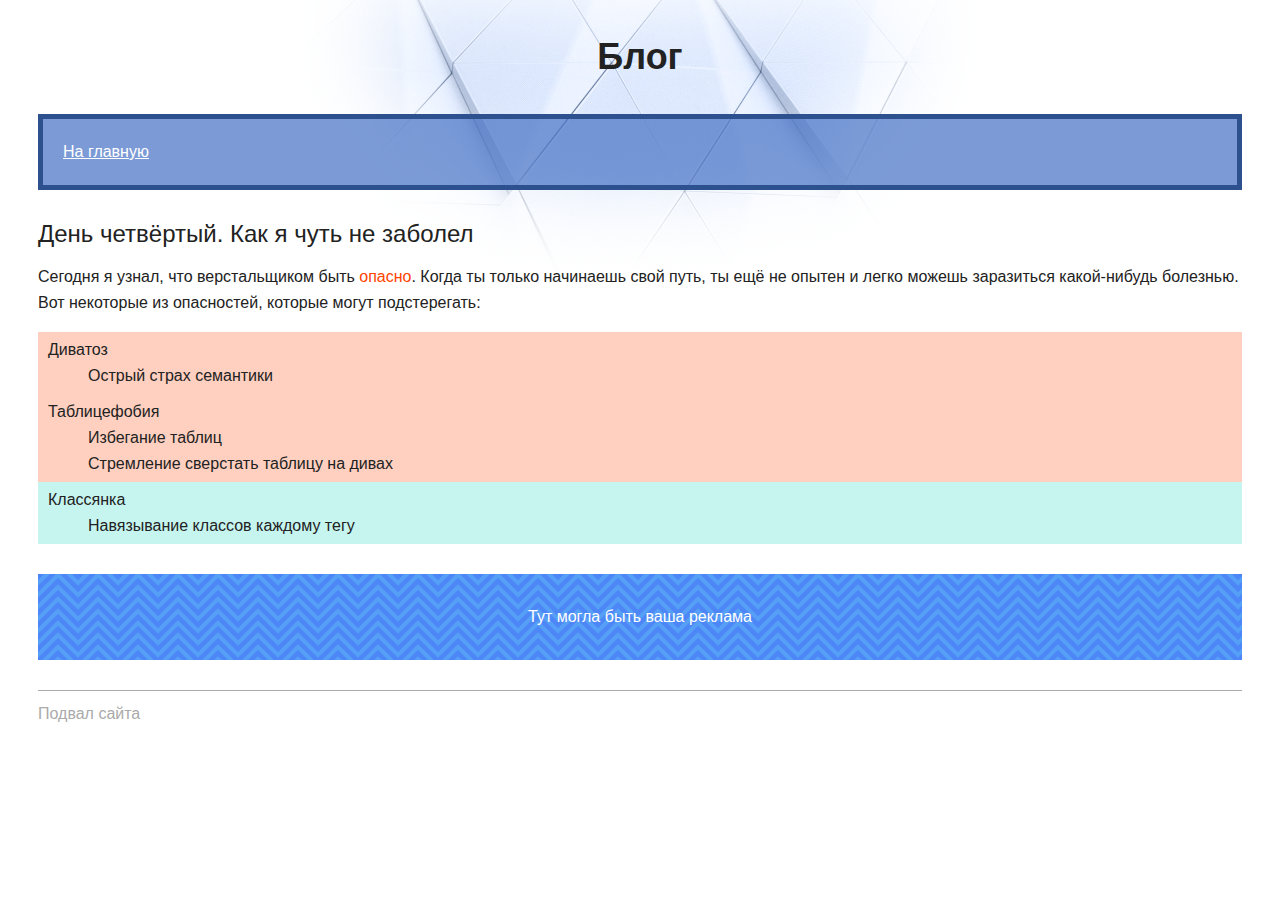
<file: source/project-state-final/day-4.html>
<!DOCTYPE html>
<html lang="ru">
  <head>
    <meta charset="utf-8">
    <title>Сайт начинающего верстальщика</title>
    <link rel="stylesheet" href="style.css">
  </head>
  <body>
    <header>
      <p class="page-title">Блог</p>
      <nav class="blog-navigation">
        <a href="index.html">На главную</a>
      </nav>
    </header>
    <main>
      <article>
        <h1>День четвёртый. Как я чуть не заболел</h1>
        <p>Сегодня я узнал, что верстальщиком быть <span class="danger-text">опасно</span>. Когда ты только начинаешь свой путь, ты ещё не опытен и легко можешь заразиться какой-нибудь болезнью. Вот некоторые из опасностей, которые могут подстерегать:</p>

        <dl>
          <div class="danger-block">
            <dt>Диватоз</dt>
            <dd>Острый страх семантики</dd>
           </div>
           <div class="danger-block">
            <dt>Таблицефобия</dt>
            <dd>Избегание таблиц</dd>
            <dd>Стремление сверстать таблицу на дивах</dd>
          </div>
          <div class="no-danger-block">
            <dt>Классянка</dt>
            <dd>Навязывание классов каждому тегу</dd>
          </div>
        </dl>
      </article>
      <aside class="partnership">
        Тут могла быть ваша реклама
      </aside>
    </main>
    <footer>
      Подвал сайта
    </footer>
  </body>
</html>
</file>
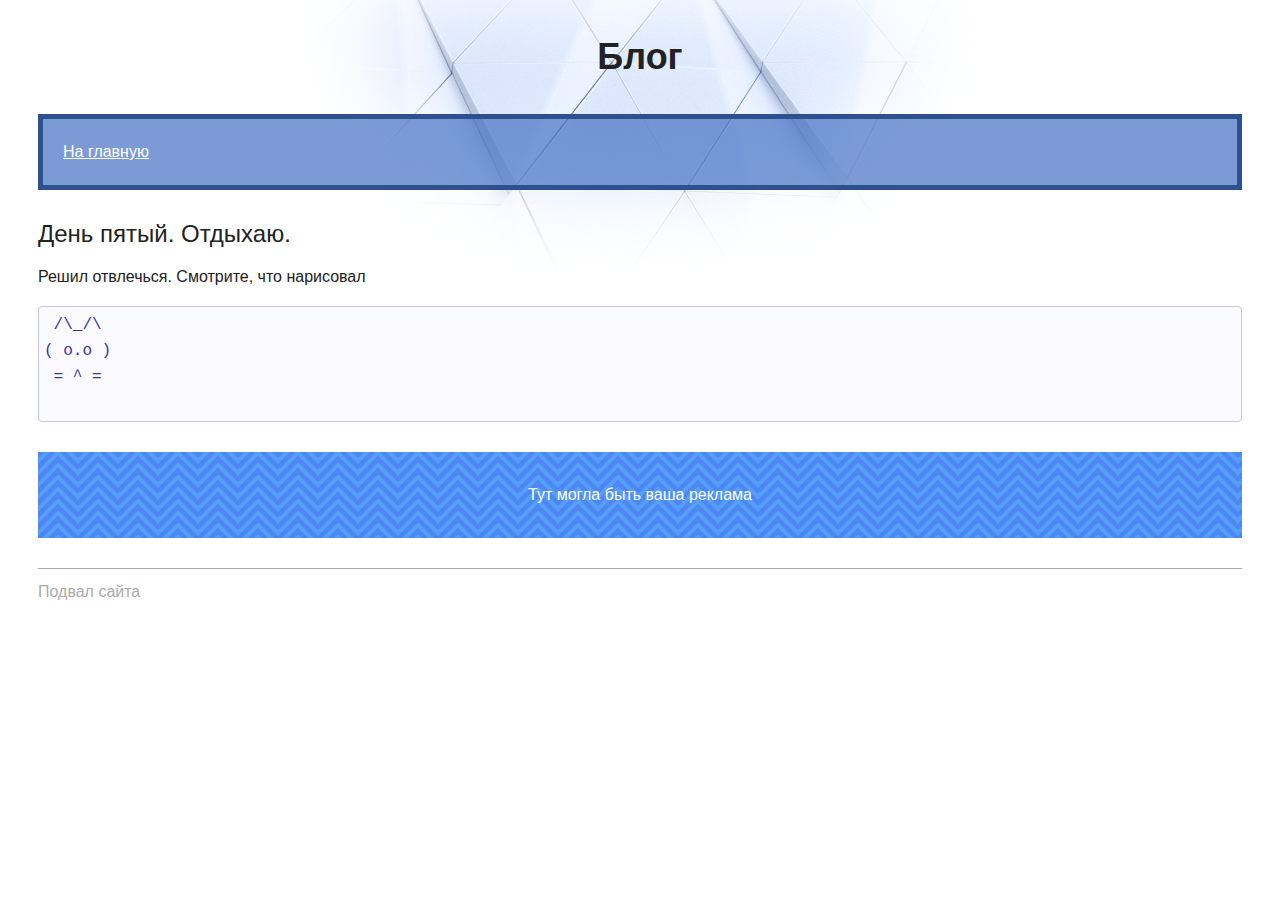
<file: source/project-state-final/day-5.html>
<!DOCTYPE html>
<html lang="ru">
  <head>
    <meta charset="utf-8">
    <title>Сайт начинающего верстальщика</title>
    <link rel="stylesheet" href="style.css">
  </head>
  <body>
    <header>
      <p class="page-title">Блог</p>
      <nav class="blog-navigation">
        <a href="index.html">На главную</a>
      </nav>
    </header>
    <main>
      <article>
        <h1>День пятый. Отдыхаю.</h1>
        <p>Решил отвлечься. Смотрите, что нарисовал</p>

        <pre>
 /\_/\
( o.o )
 = ^ =
        </pre>
      </article>
      <aside class="partnership">
        Тут могла быть ваша реклама
      </aside>
    </main>
    <footer>
      Подвал сайта
    </footer>
  </body>
</html>
</file>
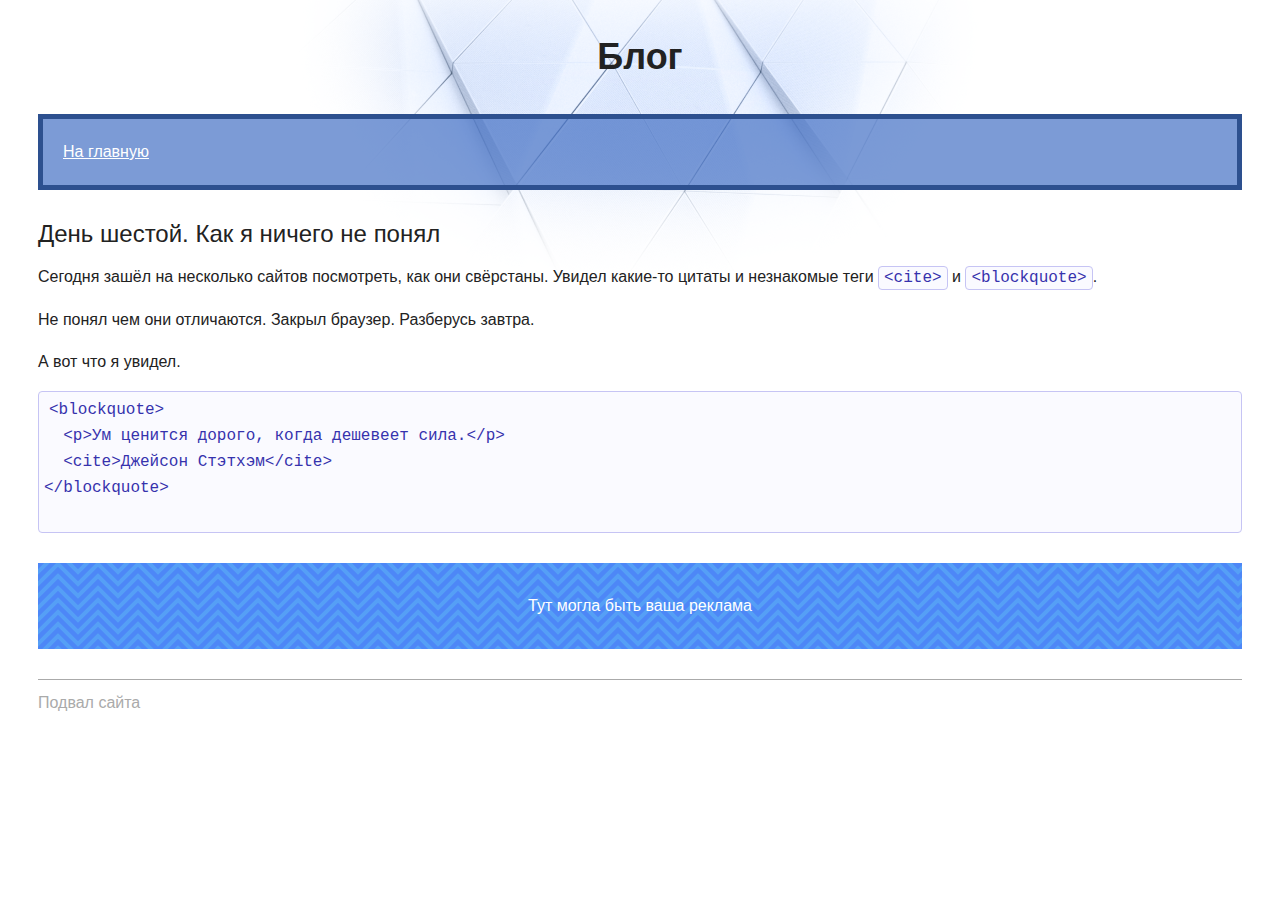
<file: source/project-state-final/day-6.html>
<!DOCTYPE html>
<html lang="ru">
  <head>
    <meta charset="utf-8">
    <title>Сайт начинающего верстальщика</title>
    <link rel="stylesheet" href="style.css">
  </head>
  <body>
    <header>
      <p class="page-title">Блог</p>
      <nav class="blog-navigation">
        <a href="index.html">На главную</a>
      </nav>
    </header>
    <main>
      <article>
        <h1>День шестой. Как я ничего не понял</h1>
        <p>Сегодня зашёл на несколько сайтов посмотреть, как они свёрстаны. Увидел какие-то цитаты и незнакомые теги <code>&lt;cite&gt;</code> и <code>&lt;blockquote&gt;</code>.</p>
        <p>Не понял чем они отличаются. Закрыл браузер. Разберусь завтра.</p>
        <p>А вот что я увидел.</p>
       <pre><code>&lt;blockquote&gt;
  &lt;p&gt;Ум ценится дорого, когда дешевеет сила.&lt;/p&gt;
  &lt;cite&gt;Джейсон Стэтхэм&lt;/cite&gt;
&lt;/blockquote&gt;
     </code></pre>
      </article>
      <aside class="partnership">
        Тут могла быть ваша реклама
      </aside>
    </main>
    <footer>
      Подвал сайта
    </footer>
  </body>
</html>
</file>
<file: style.css>
body {
  position: relative;
  margin: 0;
  min-width: 1408px;
  font-family: "Montserrat", "Helvetica", "Arial", sans-serif;
  font-size: 16px;
  line-height: 32px;
  color: #f2f2f2;
  background-color: #141530;
  background-image: url("img/pattern-lines-hero.svg");
  background-position: center;
}

.container {
  max-width: 1408px;
  margin: 0 auto;
  padding: 0 16px;
}

.page-header {
  margin: 0;
  padding: 40px 0;
}

.page-header a,
.page-footer a {
  position: relative;
  margin-right: 64px;
  padding-bottom: 10px;
  padding-top: 9px;
  font-weight: 500;
  text-decoration: none;
  background-repeat: no-repeat;
  background-position: left;
  color: inherit;
}

.page-header a:focus,
.page-header a:hover,
.page-footer a:focus,
.page-footer a:hover {
  color: #f9dd79;
}

.page-header a::after,
.page-footer a::after {
  position: absolute;
  content: "";
  bottom: 0;
  left: 0;
  width: 0;
  height: 2px;
  background-color: #f9dd79;
  transition: width 200ms;
}

.page-header a:hover::after,
.page-footer a:hover::after {
  width: 100%;
}

.header-email,
.footer-email {
  padding-left: 28px;
  background-image: url("img/icon-email.svg");
}

.header-email:focus,
.header-email:hover,
.footer-email:focus,
.footer-email:hover {
  background-image: url("img/icon-email-alt.svg");
}

.header-phone,
.footer-phone {
  padding-left: 21px;
  background-image: url("img/icon-phone.svg");
}

.header-phone:focus,
.header-phone:hover,
.footer-phone:focus,
.footer-phone:hover {
  background-image: url("img/icon-phone-alt.svg");
}

.page-header a:active,
.page-footer a:active {
  opacity: 0.5;
}

.hero-image {
  position: relative;
  padding-top: 200px;
  height: 798px;
  background-image: url("img/bg-html.png");
  background-repeat: no-repeat;
  background-position-x: center;
  background-position-y: 48px;
}

.hero-image .container {
  display: flex;
  flex-direction: column;
}

.hero-image::before {
  position: absolute;
  content: "";
  top: 24px;
  left: calc(50vw - 32px);
  width: 800px;
  height: 800px;
  background-image: url("img/hero-image.svg");
  background-repeat: no-repeat;
}

.hero-image::after {
  position: absolute;
  content: "";
  height: 200px;
  width: 100%;
  bottom: 0;
  background-color: #0b0c23;
  background-image: url("img/bg-tags.svg");
  background-position: center;
  background-repeat: no-repeat;
  border-top: 2px solid #5053a8;
}

.heading {
  z-index: 1;
  order: 2;
  margin: 0 0 0 -10px;
  width: 815px;
  font-size: 96px;
  line-height: 112px;
  font-weight: 500;
}

.hero-image p {
  z-index: 1;
  order: 1;
  margin: 0;
  padding: 32px 0;
  padding-bottom: 16px;
  font-size: 32px;
  line-height: 48px;
  color: #f9dd79;
}

.intro,
.portfolio {
  background-color: #141530;
  background-image: url("img/pattern-lines.svg");
  background-repeat: repeat-y;
  background-position-x: center;
}

.intro {
  padding-top: 160px;
  padding-bottom: 120px;
  min-height: 828px;
}

.subheading {
  margin: 0 0 100px;
  text-align: center;
  font-size: 72px;
  line-height: 88px;
  font-weight: 500;
  color: #f9dd79;
}

.intro .container {
  position: relative;
}

.user-image {
  position: absolute;
  margin: 0;
}

.user-image img {
  width: 640px;
  height: 640px;
  object-fit: cover;
  border-radius: 50%;
}

.intro .container div {
  margin-left: 720px;
  margin-bottom: 56px;
}

.intro h3,
.portfolio h3 {
  margin: 0 0 16px;
  font-size: 32px;
  line-height: 40px;
  font-weight: 500;
}

.intro p {
  margin: 0;
  z-index: 2;
}

.skills {
  margin-bottom: 0;
}

.skills h3 {
  margin-bottom: 40px;
}

.skills-list {
  margin: 0;
  padding: 0;
}

.skills-list dt {
  margin: 0 0 8px;
  padding-left: 46px;
  height: 36px;
  font-size: 24px;
  letter-spacing: 1px;
  background-repeat: no-repeat;
  background-position: left;
}

.skill-html {
  background-image: url("img/icon-html.svg");
}

.skill-css {
  background-image: url("img/icon-css.svg");
}

.level {
  margin: 0 0 40px;
  height: 24px;
  text-align: right;
  background-color: #0b0c23;
  box-shadow: inset 0 0 12px #070716;
  border-radius: 12px;
  overflow: hidden;
}

.skills .level div {
  margin: 0;
  height: 24px;
  letter-spacing: 1px;
  line-height: 26px;
  background-color: #5053a8;
  background-image: url("img/progress-pattern.svg");
}

.portfolio {
  margin: 0;
  padding-bottom: 160px;
}

.projects {
  margin: 0;
  padding: 0;
  list-style: none;
}

.projects li {
  position: relative;
  min-height: 256px;
  margin: 0 0 100px;
  padding-left: 528px;
}

.project-image {
  position: absolute;
  top: 0;
  left: 0;
  margin: 0;
}

.project-image img {
  width: 448px;
  height: 256px;
  object-fit: cover;
}

.projects p {
  margin: 0 0 32px;
}

.button {
  margin: 0;
  padding: 8px 24px;
  display: inline-block;
  vertical-align: baseline;
  font-size: 14px;
  font-weight: 500;
  letter-spacing: 1px;
  text-decoration: none;
  text-transform: uppercase;
  color: #0b0c23;
  background-color: #f9dd79;
  box-shadow: 0 4px 16px rgba(249, 221, 121, 0.4);
  border-radius: 24px;
  transition: background-color 100ms, box-shadow 100ms;
}

.button:focus,
.button:hover {
  background-color: #f9e7a8;
  box-shadow: 0 4px 32px rgba(249, 221, 121, 0.6);
}

.button:active {
  background-color: #b69e4b;
  box-shadow: none;
}

.page-footer {
  padding: 40px 0;
  background-color: #212349;
}
</file>
<file: source/project-state-final/style.css>
body {
  padding: 0 30px;
  font-size: 16px;
  line-height: 26px;
  font-family: "Arial", sans-serif;
  color: #222222;

  background: #ffffff url("img/bg-page.png") no-repeat top center;
}

h1 {
  font-weight: 400;
  font-size: 24px;
  line-height: normal;
}

h2 {
  font-size: 20px;
  line-height: normal;
}

aside {
  margin: 20px 0;
  color: #c4c4c4;
}

pre,
code {
  background-color: #fafaff;
  border: 1px solid #c6c4f4;
  border-radius: 4px;
  color: #3632ad;
  font-family: "Courier New", "Courier", monospace;
}

pre {
  padding: 5px;
}

code {
  padding: 2px 5px;
}

pre code {
  background-color: transparent;
  border-radius: 0;
  border: none;
}


blockquote {
  padding-left: 14px;
  border-left: 2px solid #6a2cce;

  color: #6a2cce;
}

cite {
  color: #222222;
}

time {
  color: #6a2cce;
}

a[href] {
  color: #0099ef;
  text-decoration: underline;
}

del {
  color: #ff4400;
}

ins {
  color: rgb(105, 178, 83);
}

del,
ins {
  text-decoration: none;
}

em,
i {
  font-style: normal;
}

.avatar {
  border-radius: 50%;
}

.avatar-container {
  text-align: center;
}

.blog-navigation {
  margin-bottom: 30px;
  padding: 20px;

  background-color: rgba(68, 112, 196, 0.7);
  border: 5px solid #2d508f;

  color: #ffffff;
}

.blog-navigation h2 {
  margin-top: 0;
}

.blog-navigation ul {
  list-style: none;
  padding-left: 0;
}

.blog-navigation li {
  margin-bottom: 5px;
}

.blog-navigation a {
  color: #ffffff;
}

.skills dd {
  margin: 0;
  margin-bottom: 10px;

  background-color: #e8e8e8;
}

.skills-level {
  font-size: 12px;
  text-align: center;
  color: #ffffff;
  background-color: #4470c4;
}

.skills-level-ok {
  background-color: #47bb52;
}

.days {
  list-style: none;
  padding-left: 0;
}

figure {
  margin-left: 0;
  margin-right: 0;
}

figure img {
  vertical-align: middle;
  border: 8px solid rgb(202, 224, 248);
}

figcaption {
  width: 502px;
  padding-bottom: 8px;
  font-size: 12px;
  letter-spacing: 0.02em;
  font-style: italic;
  text-align: center;
  background-color: rgb(202, 224, 248);
}

.pagination a {
  display: inline-block;
  margin-right: 30px;
  margin-bottom: 15px;
}

.pagination {
  text-align: center;
  color: #888888;
}

.danger-text {
  color: #ff4400;
}

.danger-block {
  padding: 5px 10px;
  background-color: #ffd0bf;
}

.no-danger-block {
  padding: 5px 10px;
  background-color: #c6f5f0;
}

footer {
  margin-top: 30px;
  padding-top: 10px;
  color: #aaaaaa;
  border-top: 1px solid #aaaaaa;
}

.page-title {
  font-weight: bold;
  font-size: 36px;
  line-height: 42px;
  font-family: "Verdana", sans-serif;
  text-align: center;
}

.partnership {
  margin: 30px 0;
  padding: 30px;
  text-align: center;
  color: #ffffff;
  background-color: #4a87fa;
  background-image: url("img/bg-partnership.svg");
}

.underline {
  text-decoration: underline;
}

.line-through {
  text-decoration: line-through;
}

.overline {
  text-decoration: overline;
}

.italic {
  font-style: italic;
}
</file>
<file: source/project/style.css>
body {
  margin: 0;
  padding: 0;
  font-family: "Arial", sans-serif;
  font-size: 14px;
  line-height: 20px;
  color: #444444;
}

h1 {
  width: 255px;
  margin: 0 auto 8px;
  font-family: "Georgia", serif;
  text-align: center;
  font-weight: normal;
  font-size: 56px;
  line-height: 64px;
}

h2 {
  border-bottom: 2px solid #cccccc;
  padding-bottom: 12px;
}

.container {
  width: 510px;
  margin: 0 auto;
  padding: 0 20px;
}

.site-header {
  min-width: 550px;
  height: 186px;
  margin-bottom: 70px;
  padding-top: 30px;
  background: #847462 no-repeat center url("img/gloevk-bg.jpg");
  background-size: cover;
  color: #ffffff;
}

.site-header p {
  width: 255px;
  margin: 0 auto 26px;
  text-align: center;
  font-size: 16px;
  line-height: 24px; 
}

.site-header img {
  display: block;
  margin: 0 auto;
}

.features {
  width: 510px;
  margin: 0 auto 30px;
  padding: 0 20px;
}

.features p {
  display: inline-block;
  vertical-align: top;
  width: 30%;
  margin: 0 5px;
  background-repeat: no-repeat;
  background-position: center top;
  text-align: center;
}

.feature-furniture {
  padding-top: 65px;
  background-image: url("img/furniture.svg");
}

.feature-lighting {
  padding-top: 65px;
  background-image: url("img/lighting.svg");
}

.feature-accessories {
  padding-top: 65px;
  background-image: url("img/accessories.svg");
}

.advantages {
  width: 510px;
  margin: 0 auto 40px;
  padding: 0 20px;
}

.advantages-list {
  padding: 0;
  list-style: none;  
}

.advantages-item {
  margin-bottom: 15px;
  padding-left: 20px;
  border-left: 20px solid #e2e2e2;
  color: #999999;
}

.standard {
  border-color: #847462;
  color: #6a6a6a;
}

.vip {
  border-color: #ffb864;
  color: #000000;
}

.site-footer {
  min-width: 550px;
  background-color: #847462;
  color: #ffffff;
}

.site-footer .container {
  text-align: center;
}

.site-footer p {
  display: inline-block;
  vertical-align: middle;
  padding: 0 20px;
}
</file>
